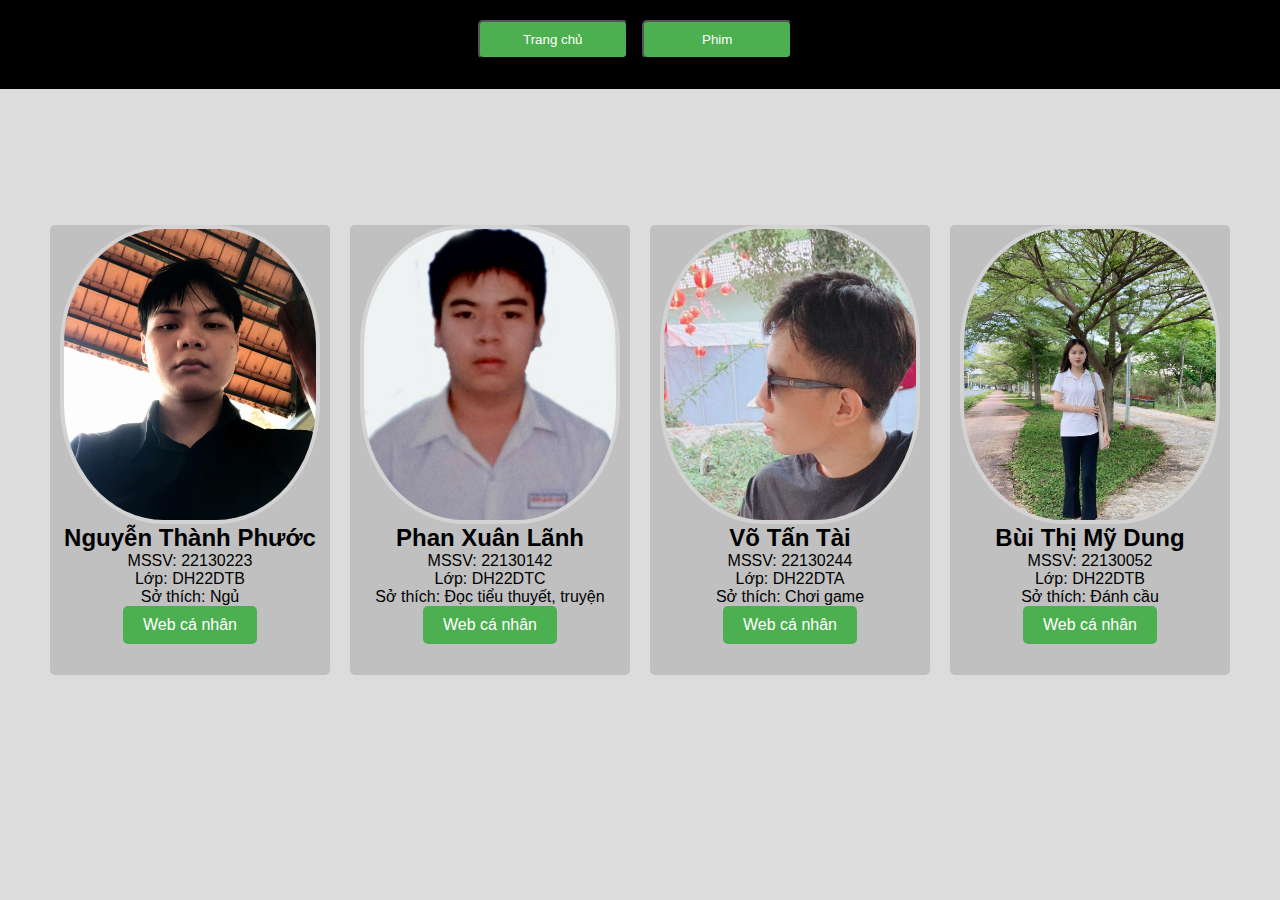
<file: about.html>
<!DOCTYPE html>
<html>
<head>
    <title>Trang Web Đơn Giản</title>
</head>
<style>
*{
    margin: 0;
    padding: 0;
    box-sizing: border-box;
}
header {
            background-color: black;
            color: #fff;
            padding: 20px;
            position: fixed; 
            top: 0; 
            width: 100%; 
     display: flex;
  justify-content: center; 
  align-items: center;
        }

body{
    background-color:  #DCDCDC;
    display: flex;
    justify-content: center;
    align-items: center;
    height: 100vh;
    font-family: Arial, sans-serif;
}
.card{
    background:#C0C0C0 ;
    width: 280px;
    height: 450px;
    text-align: center;
    border-radius: 5px;
    margin: 0 10px;
    justify-content: center;
   
}
img{
    object-fit: cover;
    width: 100%;
    height: 100%;
    object-position: center;

}
.card-img{
    width: 260px;
    height: 299px;
    border: 4px solid #D3D3D3;
    border-radius: 40%;
    overflow: hidden;
    margin: 0 auto;
    font-size: 20px;
    font-weight: 20px;
}
.name{
    margin: top 100px;
}
.github-link {
        display: inline-block;
        padding: 10px 20px;
        text-decoration: none;
        background-color: #4CAF50;
        color: #fff;
        border-radius: 5px;
        transition: background-color 0.3s;
    }

    .github-link:hover {
        background-color: #45a049;
    }
    .implementation-buttons button {
            display: inline-block;
            margin-right: 10px;
            margin-bottom: 10px;
            padding: 10px 20px;
            background-color: #4CAF50;
            color: #fff;
            text-decoration: none;
            border-radius: 5px;
            transition: background-color 0.3s;
            cursor: pointer;
            text-align: center;
        width: 150px;
        }

        .design-download a:hover,
        .implementation-buttons button:hover {
            background-color: #297fb8;
            cursor: pointer;
        }
       
</style>
<body>
    <header>
        <div class="implementation-buttons">
             <button onclick="openLink('index.html')">Trang chủ  </button>
           <button onclick="openLink('movie.html')">Phim  </button>
            
           
    
        </div>
    </header>
    
     <div class="card">
        <div class="card-img">
            <img src="image/phuoc.jpg" alt="">
        </div>
        <h2>Nguyễn Thành Phước</h2>
        <p>MSSV: 22130223</p>
        <p>Lớp: DH22DTB</p>
        <p>Sở thích: Ngủ</p>
        <a href="https://phuocthanhnguyen.github.io/Personal/" target="_blank" class="github-link">Web cá nhân</a>
     </div>
     <div class="card">
        <div class="card-img">
            <img src="image/lanh.jpg" alt="">
        </div>
        <h2>Phan Xuân Lãnh</h2>
        <p>MSSV: 22130142</p>
        <p>Lớp: DH22DTC</p>
        <p>Sở thích: Đọc tiểu thuyết, truyện</p>
        <a href="https://phanxuanlanh22130142.github.io/lab4/" target="_blank" class="github-link">Web cá nhân</a>
    </div>
     <div class="card">
        <div class="card-img">
            <img src="image/tai.jpg" alt="">
        </div>
        <h2>Võ Tấn Tài</h2>
        <p>MSSV: 22130244</p>
        <p>Lớp: DH22DTA</p>
        <p>Sở thích: Chơi game </p>
        <a href="" target="_blank" class="github-link">Web cá nhân</a>
     </div>
     <div class="card">
        <div class="card-img">
            <img src="image/dung.jpg" alt="">
        </div>
        <h2>Bùi Thị Mỹ Dung</h2>
        <p>MSSV: 22130052</p>
        <p>Lớp: DH22DTB</p>
        <p>Sở thích: Đánh cầu </p>
        <a href="file:///C:/Users/BUI%20THI%20MY%20DUNG/Downloads/public-20240204T115248Z-001%20(1)/public/giaotiepnguoimay.html" target="_blank" class="github-link">Web cá nhân</a>
     </div>
     <script>
    
        function openLink(link) {
            
            window.open(link, '_blank');
        }
        var scrollToTopBtn = document.getElementById("scrollToTopBtn");
  
    </script>
</body>
</html>
</file>
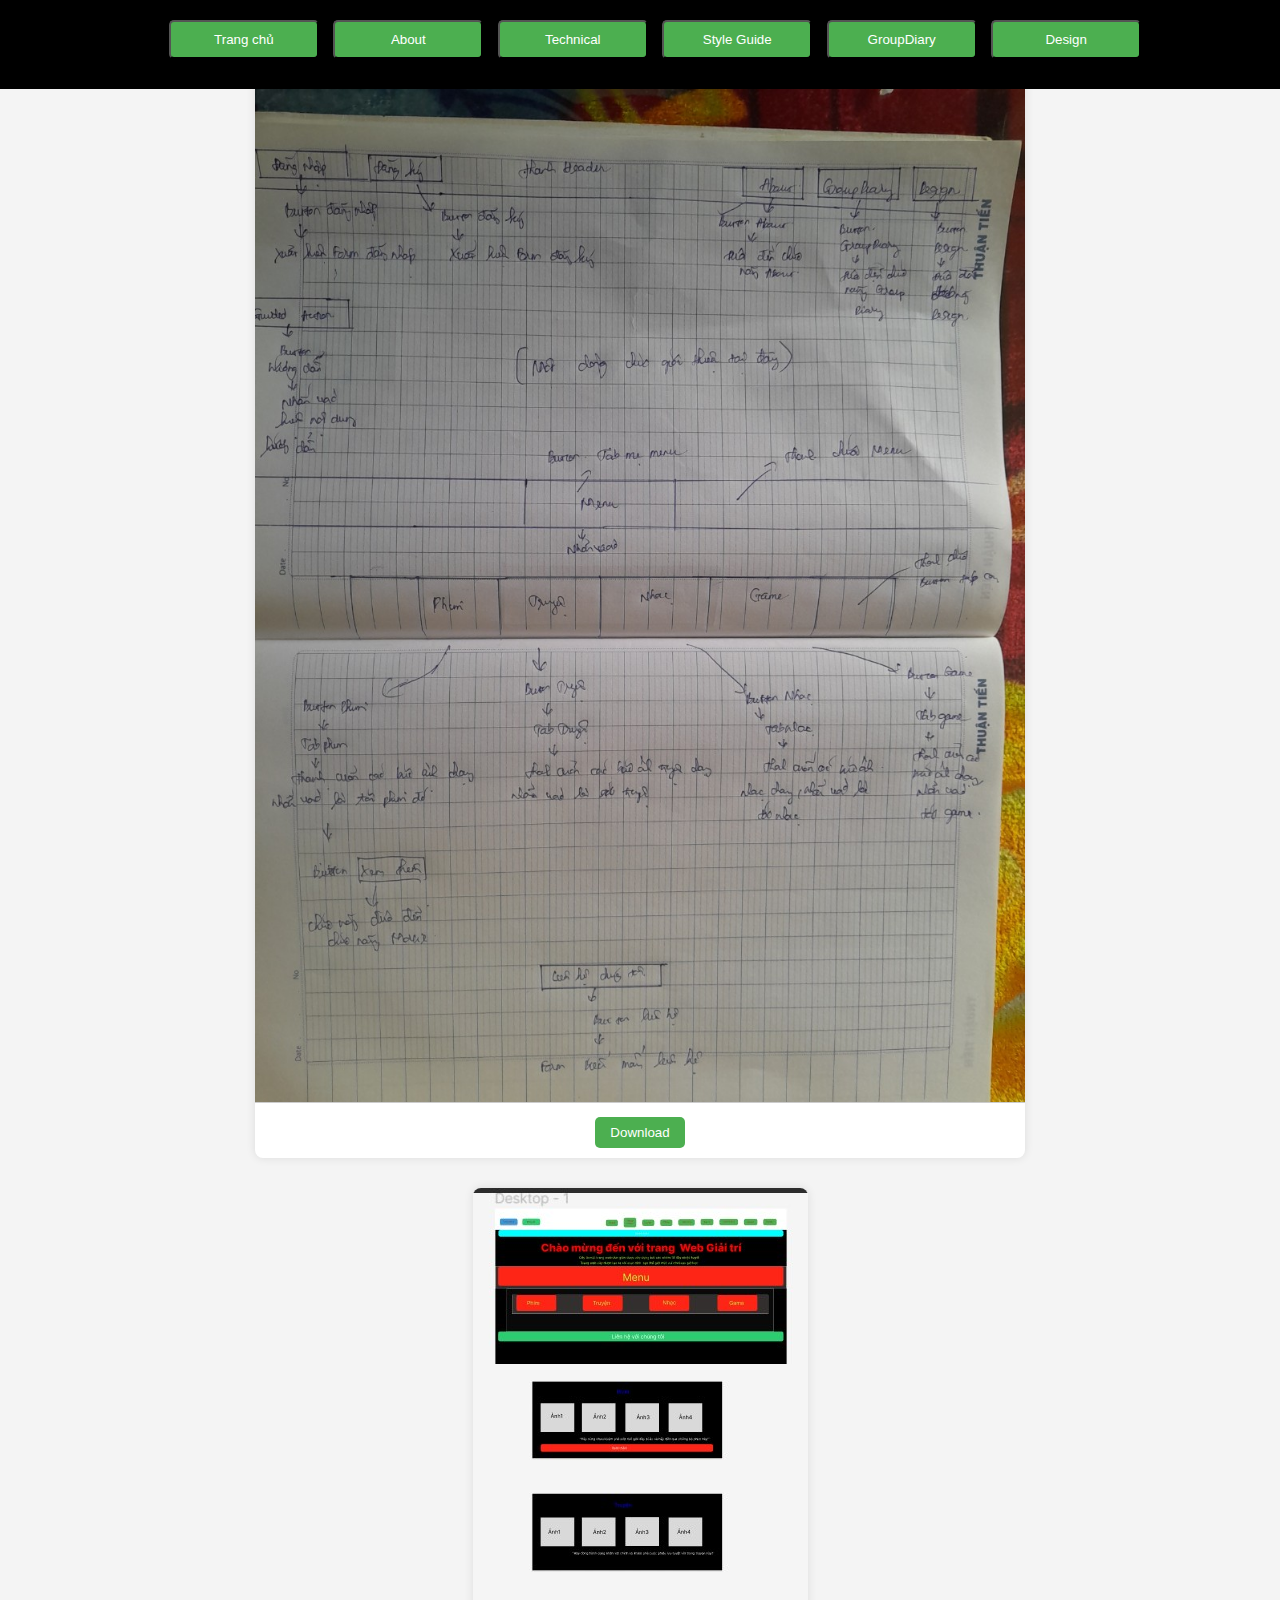
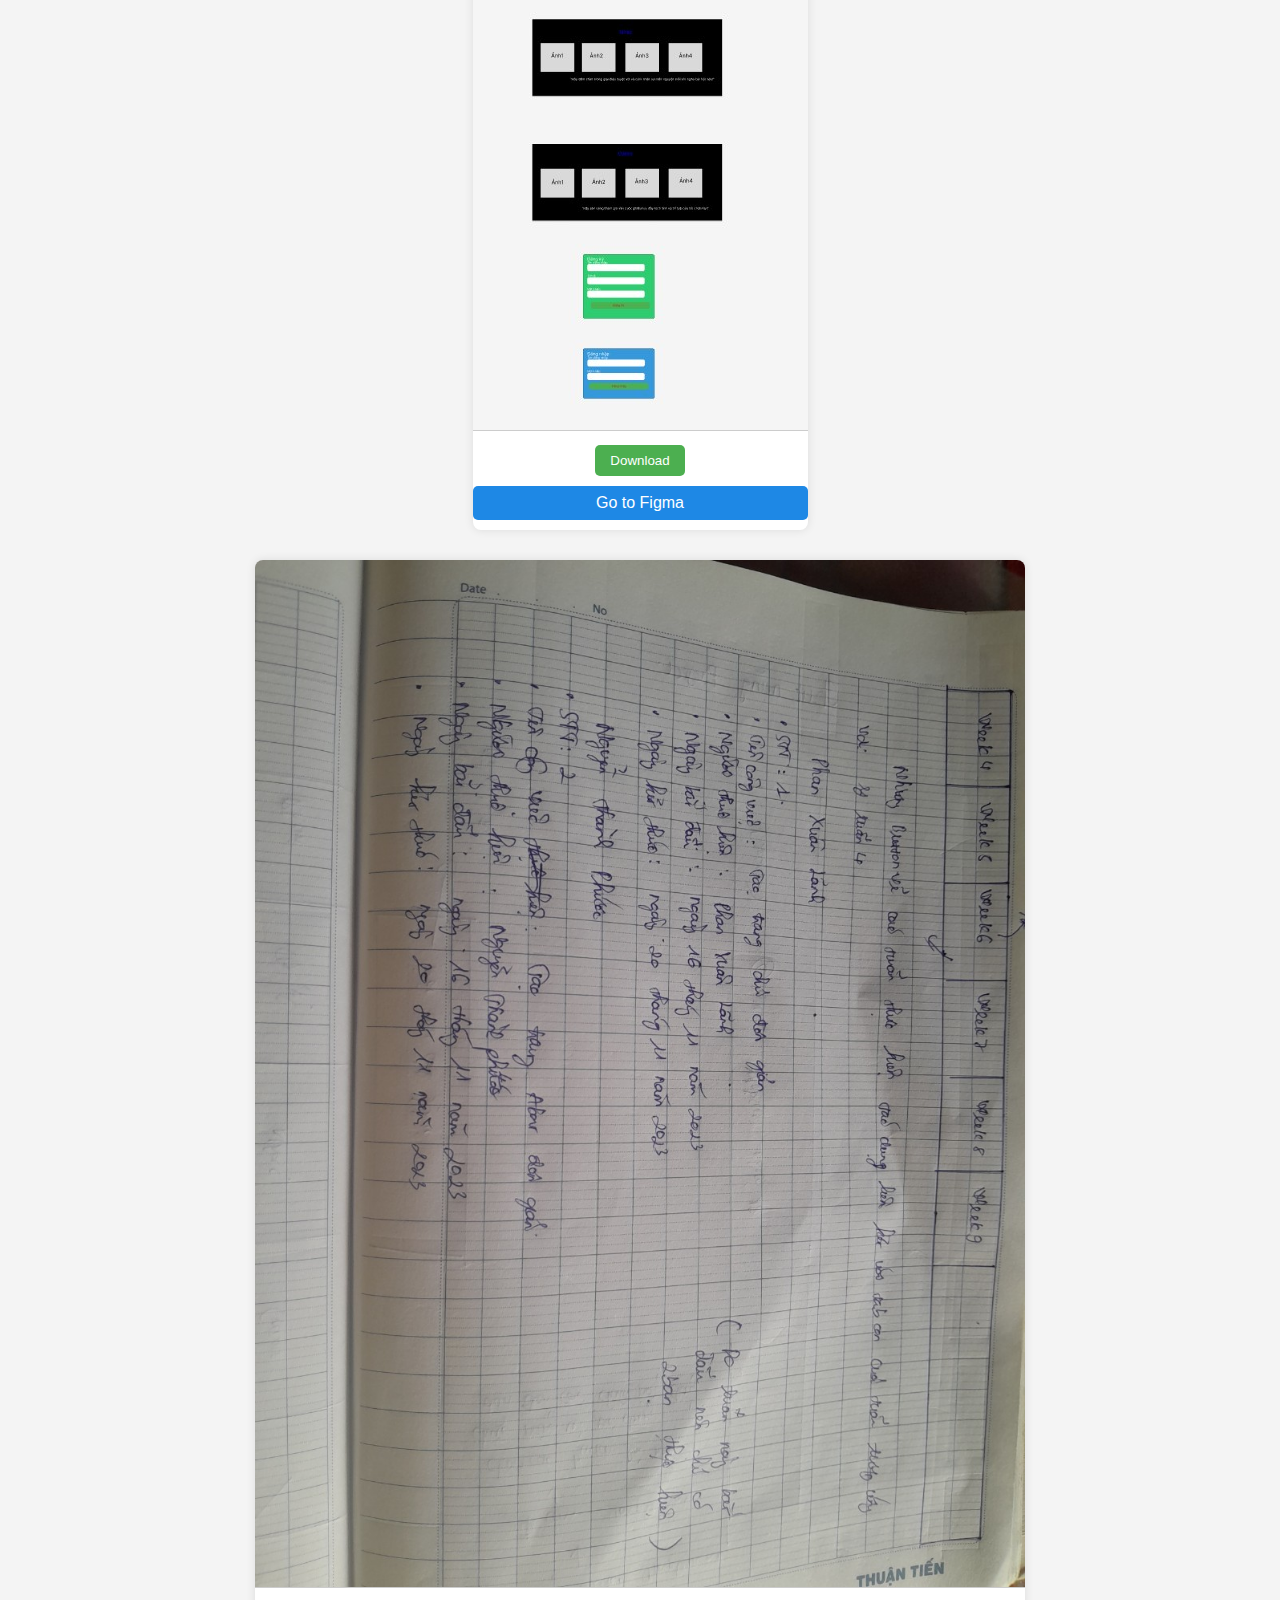
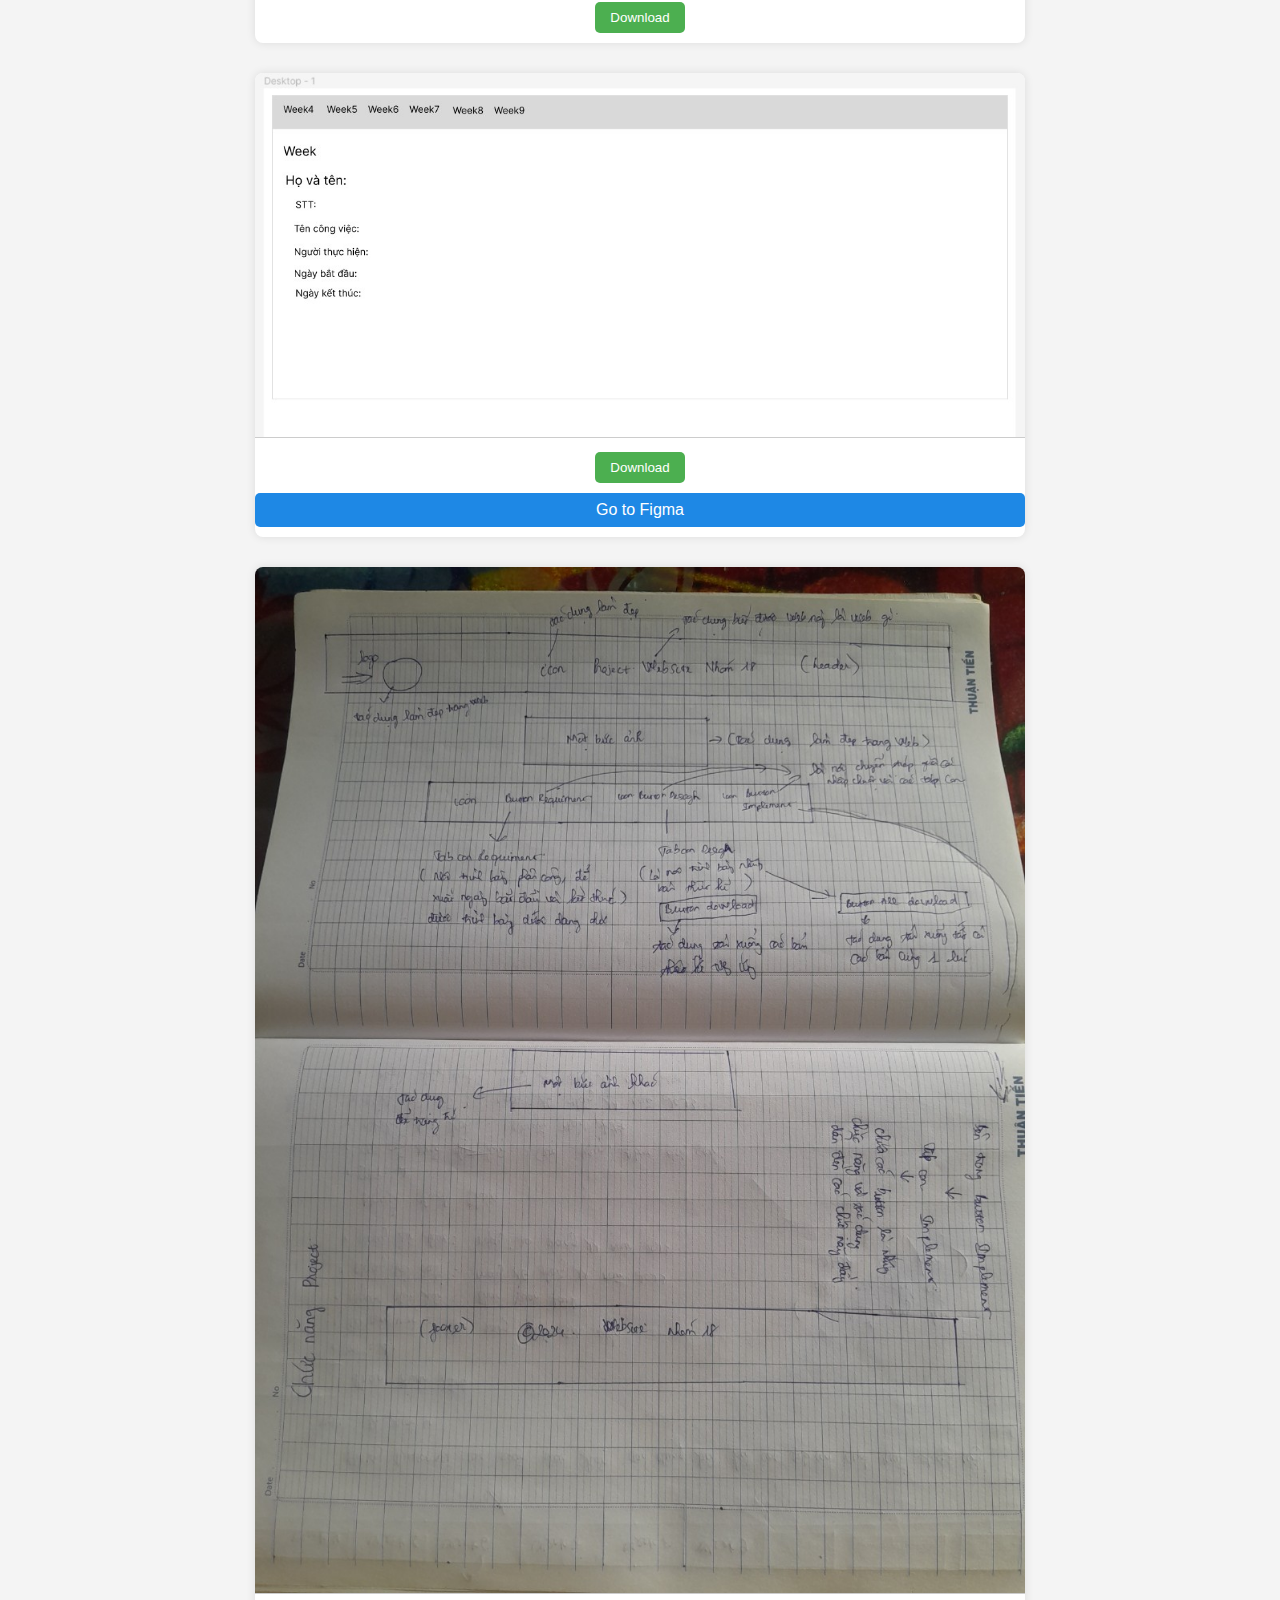
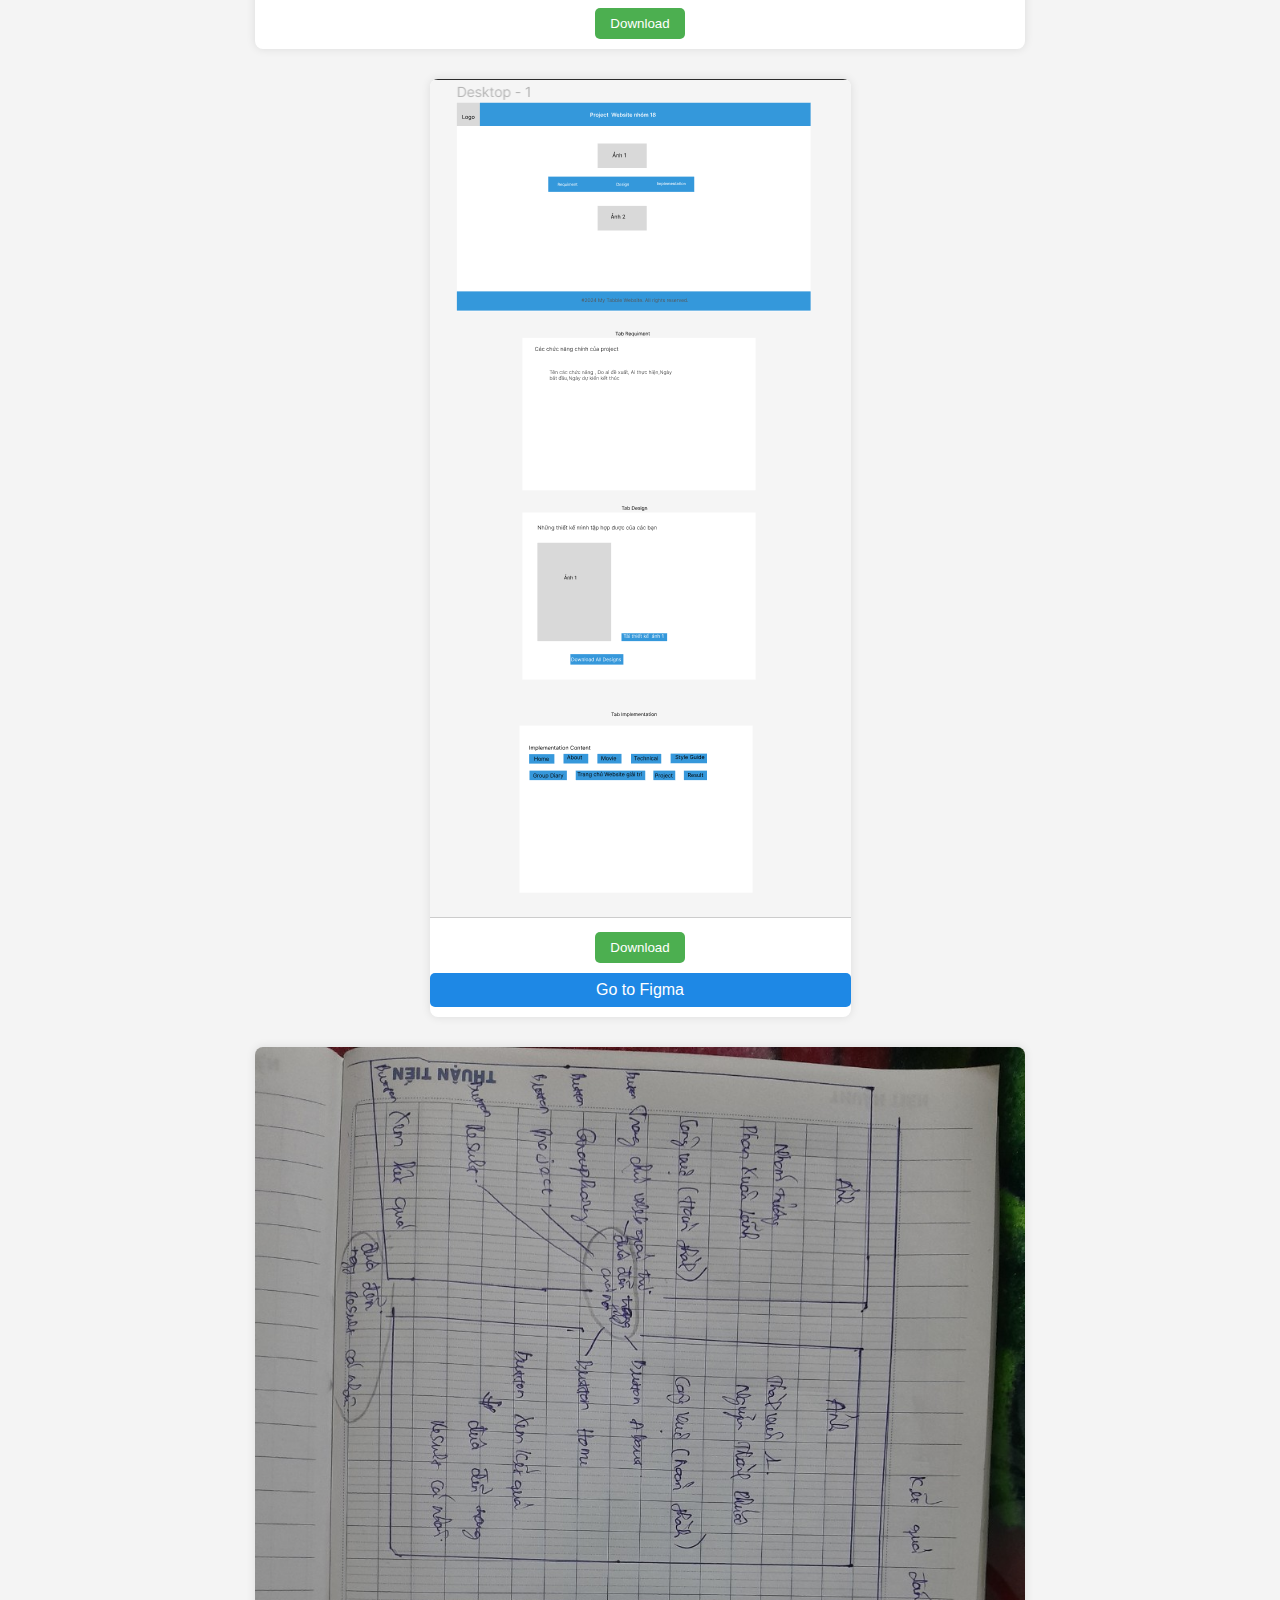
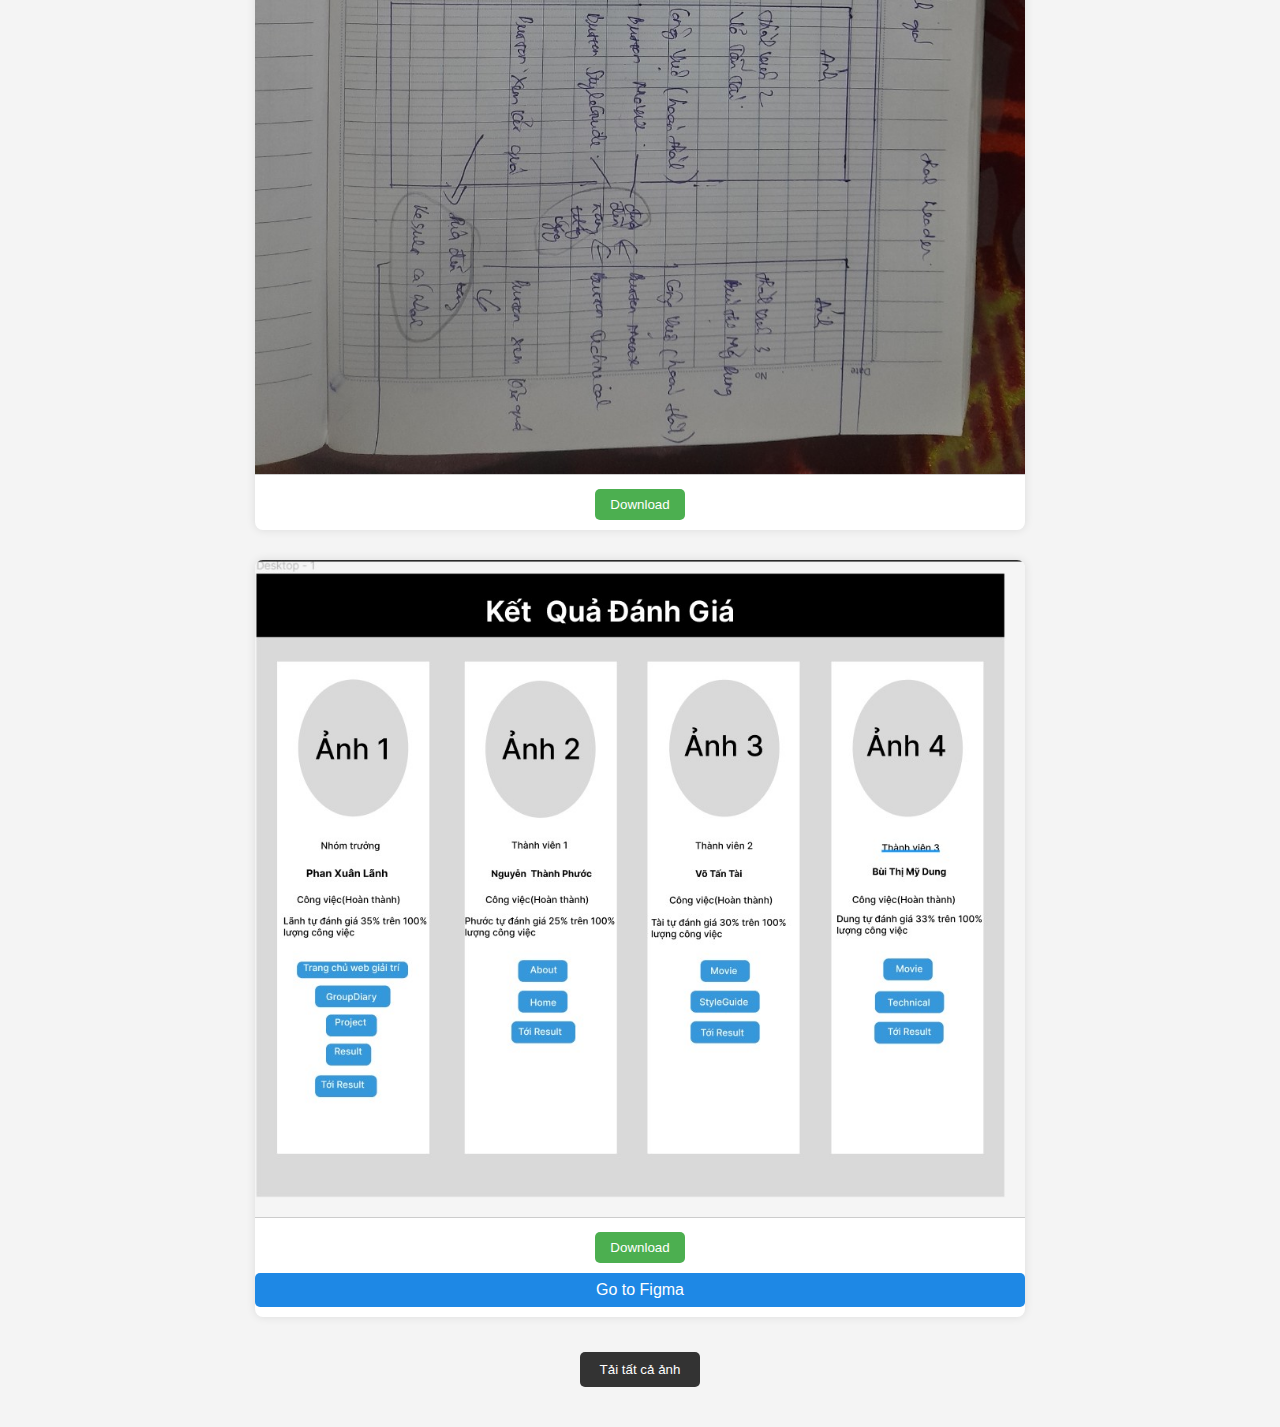
<file: design.html>
<!DOCTYPE html>
<html lang="en">
<head>
  <meta charset="UTF-8">
  <meta name="viewport" content="width=device-width, initial-scale=1.0">
  <title>Design Page</title>
  <style>
    body {
      font-family: Arial, sans-serif;
      margin: 0;
      padding: 0;
      background-color: #f4f4f4;
    }
    header {
            background-color: black;
            color: #fff;
            padding: 20px;
            position: fixed; 
            top: 0; 
            width: 100%; 
      justify-content: center; 
  align-items: center;
      display: flex;
        }
    h3 {
      color: #333;
    }

    .box {
      display: flex;
      flex-wrap: wrap;
      justify-content: space-around;
      max-width: 800px;
      margin: 20px auto;
    }

    .image-container {
      text-align: center;
      margin: 15px;
      background-color: #fff;
      box-shadow: 0 0 10px rgba(0, 0, 0, 0.1);
      border-radius: 8px;
      overflow: hidden;
    }

    .image-container img {
      max-width: 100%;
      height: auto;
      border-bottom: 1px solid #ccc;
    }

    .download-button,
    .figma-button {
      display: block;
      margin: 10px auto;
      padding: 8px 15px;
      color: #fff;
      text-align: center;
      text-decoration: none;
      border: none;
      border-radius: 5px;
      cursor: pointer;
      transition: background-color 0.3s ease;
    }

    .download-button {
      background-color: #4CAF50;
    }

    .figma-button {
      background-color: #1E88E5;
    }

    .download-all-button {
      display: block;
      margin: 20px auto;
      padding: 10px 20px;
      color: #fff;
      background-color: #333;
      border: none;
      border-radius: 5px;
      cursor: pointer;
      transition: background-color 0.3s ease;
    }

    .download-all-button:hover {
      background-color: #555;
    }
    .implementation-buttons button {
            display: inline-block;
            margin-right: 10px;
            margin-bottom: 10px;
            padding: 10px 20px;
            background-color: #4CAF50;
            color: #fff;
            text-decoration: none;
            border-radius: 5px;
            transition: background-color 0.3s;
            cursor: pointer;
            text-align: center;
      width: 150px;
        }

        .design-download a:hover,
        .implementation-buttons button:hover {
            background-color: #297fb8;
            cursor: pointer;
        }
  </style>
</head>
<body>
  <header>
    <div class="implementation-buttons">
        <button onclick="openLink('index.html')">Trang chủ</button>
        <button onclick="openLink('about.html')">About</button>
        
        <button onclick="openLink('technical.html')">Technical</button>
        <button onclick="openLink('StyleGuide.html')">Style Guide</button>
        <button onclick="openLink('groupDiary.html')">GroupDiary</button>
      <button onclick="openLink('design.html')">Design</button>
      
       
       

    </div>
</header>
  <div id="design" class="tabcontent">
    <h3>Design</h3>
    
        <div class="box">
          
          <div class="image-container">
            <img src="image/22130142_Phan_Xuan_Lanh_trangchu_Webgiaitri.jpg" alt="anh1">
            <button class="download-button" onclick="downloadImage('image/22130142_Phan_Xuan_Lanh_trangchu_Webgiaitri.jpg')">Download</button>
            
          </div>


          <div class="image-container">
            <img src="image/tc_fm.jpg" alt="anh1">
            <button class="download-button" onclick="downloadImage('image/tc_fm.jpg')">Download</button>
            <a href="https://www.figma.com/file/E6ORFw3WntTxf0boXuEfkb/Trang-ch%E1%BB%A7-Web-Gi%E1%BA%A3i-tr%C3%AD?type=design&mode=design&t=E3fgMSMigfBBVA3U-1" class="figma-button">Go to Figma</a>
          </div>
          
         



          <div class="image-container">
            <img src="image/22130142_Phan_Xuan_Lanh_GroupDiary.jpg" alt="anh1">
            <button class="download-button" onclick="downloadImage('image/22130142_Phan_Xuan_Lanh_GroupDiary.jpg')">Download</button>
            
          </div>

         

          <div class="image-container">
            <img src="image/gd_fm.jpg" alt="anh1">
            <button class="download-button" onclick="downloadImage('image/gd_fm.jpg')">Download</button>
            <a href="https://www.figma.com/file/Y4MCbTDok372HYIK3qrGuy/Group-Diary?type=design&mode=design&t=E3fgMSMigfBBVA3U-1" class="figma-button">Go to Figma</a>
          </div>
          
        

          <div class="image-container">
            <img src="image/22130142_Phan_Xuan_Lanh_Project.jpg" alt="anh1">
            <button class="download-button" onclick="downloadImage('image/22130142_Phan_Xuan_Lanh_Project.jpg')">Download</button>
            
          </div>


        
          <div class="image-container">
            <img src="image/project_fm.png" alt="anh1">
            <button class="download-button" onclick="downloadImage('image/project_fm.png')">Download</button>
            <a href="https://www.figma.com/file/NxOsnh9mLy5DBRdA8siyvj/Project?type=design&mode=design&t=E3fgMSMigfBBVA3U-1" class="figma-button">Go to Figma</a>
          </div>


          <div class="image-container">
            <img src="image/22130142_Phan_Xuan_Lanh_Result.jpg" alt="anh1">
            <button class="download-button" onclick="downloadImage('image/22130142_Phan_Xuan_Lanh_Result.jpg')">Download</button>
            
          </div>
          
          <div class="image-container">
            <img src="image/result_fm.jpg" alt="anh1">
            <button class="download-button" onclick="downloadImage('image/result_fm.jpg')">Download</button>
            <a href="https://www.figma.com/file/lTOCRSm9deTBtR65qRWmB8/Result?type=design&mode=design&t=E3fgMSMigfBBVA3U-1" class="figma-button">Go to Figma</a>
            
          
    </div>
    <button class="download-all-button" onclick="downloadAllImages()">Tải tất cả ảnh</button>
  </div>

  <script>
   
    function downloadImage(imageSrc) {
      var link = document.createElement('a');
      link.href = imageSrc;
      link.download = 'downloaded_image.jpg';
      document.body.appendChild(link);
      link.click();
      document.body.removeChild(link);
    }

    
    function downloadAllImages() {
      var imageContainers = document.querySelectorAll('.image-container img');
      imageContainers.forEach(function(image) {
        var imageSrc = image.src;
        downloadImage(imageSrc);
      });
    }
    
    function openLink(link) {
            
            window.open(link, '_blank');
        }
        var scrollToTopBtn = document.getElementById("scrollToTopBtn");

  </script>
</body>
</html>
</file>
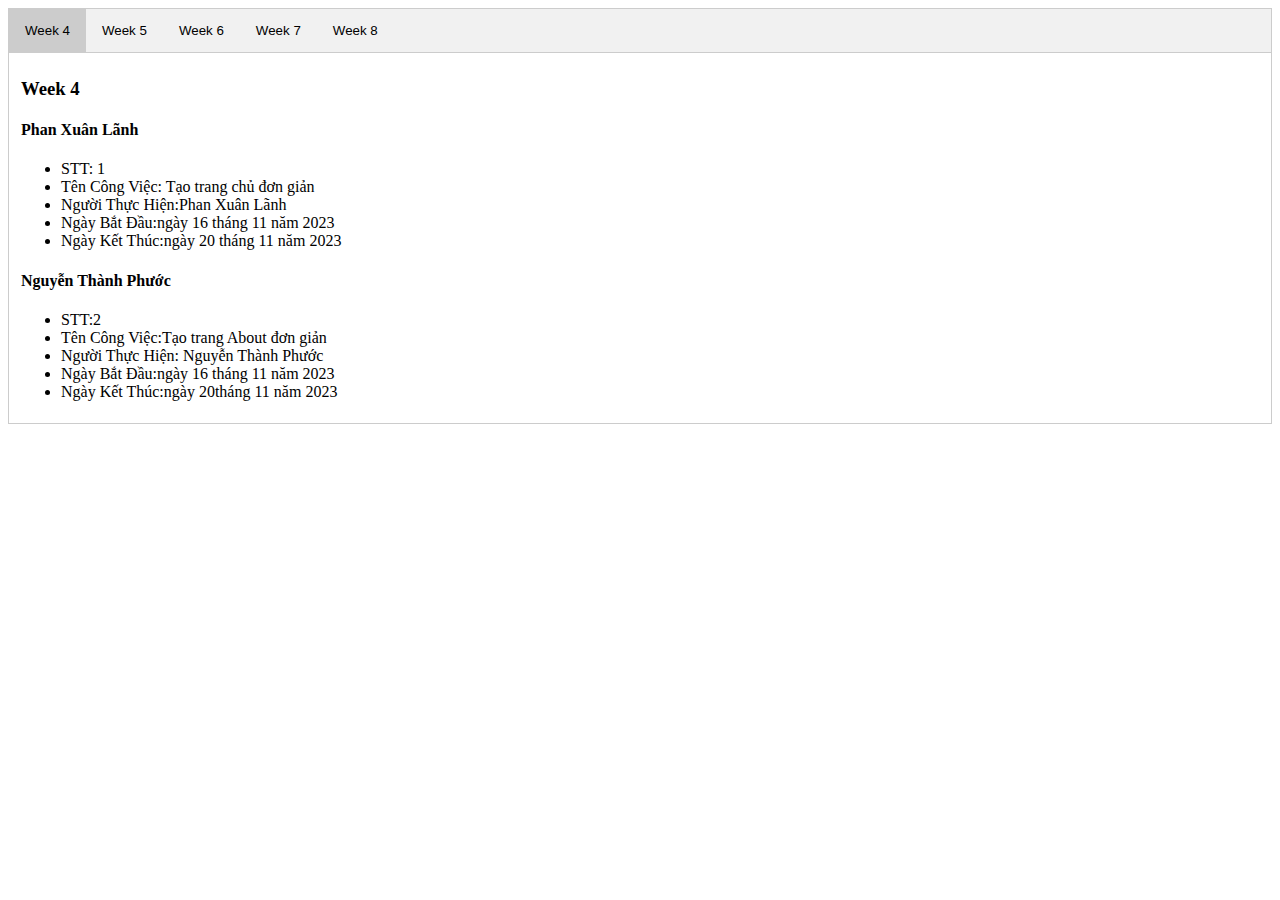
<file: group_diary.html>
<!DOCTYPE html>
<html lang="en">
<head>
  <meta charset="UTF-8">
  <meta name="viewport" content="width=device-width, initial-scale=1.0">
  <style>
   
    .tab {
      overflow: hidden;
      border: 1px solid #ccc;
      background-color: #f1f1f1;
    }
    
    .tab button {
      background-color: inherit;
      float: left;
      border: none;
      outline: none;
      cursor: pointer;
      padding: 14px 16px;
      transition: 0.3s;
    }
    
    .tab button:hover {
      background-color: #ddd;
    }
    
    .tab button.active {
      background-color: #ccc;
    }
    
    
    .tabcontent {
      display: none;
      padding: 6px 12px;
      border: 1px solid #ccc;
      border-top: none;
    }
  </style>
</head>
<body>

<div class="tab">
  <button class="tablinks" onclick="openTab(event, 'Week4')" id="defaultOpen">Week 4</button>
  <button class="tablinks" onclick="openTab(event, 'Week5')" id="defaultOpen">Week 5</button>
  <button class="tablinks" onclick="openTab(event, 'Week6')" id="defaultOpen">Week 6</button>
  <button class="tablinks" onclick="openTab(event, 'Week7')" id="defaultOpen">Week 7</button>
  <button class="tablinks" onclick="openTab(event, 'Week8')" id="defaultOpen">Week 8</button>
</div>

<div id="Week4" class="tabcontent">
  <h3>Week 4 </h3>
  <div class="box">
    <h4>Phan Xuân Lãnh</h4>
    <ul>
      <li>STT: 1</li>
      <li>Tên Công Việc: Tạo trang chủ đơn giản</li>
      <li>Người Thực Hiện:Phan Xuân Lãnh</li>
      <li>Ngày Bắt Đầu:ngày 16 tháng 11 năm 2023 </li>
      <li>Ngày Kết Thúc:ngày 20 tháng 11 năm 2023</li>
    </ul>
  </div>
  <div class="box">
    <h4>Nguyễn Thành Phước</h4>
    <ul>
      <li>STT:2</li>
      <li>Tên Công Việc:Tạo  trang About đơn giản</li>
      <li>Người Thực Hiện: Nguyễn Thành Phước</li>
      <li>Ngày Bắt Đầu:ngày 16 tháng 11 năm 2023</li>
     <li>Ngày Kết Thúc:ngày 20tháng 11 năm 2023</li></li>
    </ul>
  </div>
</div>

<div id="Week5" class="tabcontent">
  <h3>Week 5 </h3>
  <div class="box">
    <h4>Phan Xuân Lãnh</h4>
    <ul>
      <li>STT: 1</li>
      <li>Tên Công Việc: Tiếp tục hoàn thành trang chủ và tạo trang chức năng group_diary(phân công cho tuần 5)</li>
      <li>Người Thực Hiện:Phan Xuân Lãnh</li>
      <li>Ngày Bắt Đầu:ngày 26 tháng 11 năm 2023 </li>
      <li>Ngày Kết Thúc:ngày 30 tháng 11 năm 2023</li>
    </ul>
  </div>
  <div class="box">
    <h4>Nguyễn Thành Phước</h4>
    <ul>
      <li>STT:2</li>
      <li>Tên Công Việc:Tiếp tục hoàn thành trang About</li>
      <li>Người Thực Hiện: Nguyễn Thành Phước</li>
      <li>Ngày Bắt Đầu:ngày 25 tháng 11 năm 2023</li>
     <li>Ngày Kết Thúc:ngày 30 tháng 11 năm 2023</li></li>
    </ul>
  </div>
  <div class="box">
    <h4>Võ Tấn Tài</h4>
    <ul>
      <li>STT:3</li>
      <li>Tên Công Việc:Triển khai html và java Script cơ bản của trang phim</li>
      <li>Người Thực Hiện: Võ Tấn Tài</li>
      <li>Ngày Bắt Đầu:ngày 25 tháng 11 năm 2023</li>
     <li>Ngày Kết Thúc:ngày 30 tháng 11 năm 2023</li></li>
    </ul>
  </div>
  <div class="box">
    <h4>Bùi Thị Mỹ Dung</h4>
    <ul>
      <li>STT:4</li>
<li>Tên Công Việc:Triển khai css cơ bản của trang phim</li>
      <li>Người Thực Hiện: Bùi Thị Mỹ Dung</li>
      <li>Ngày Bắt Đầu:ngày 25 tháng 11 năm 2023</li>
     <li>Ngày Kết Thúc:ngày 30 tháng 11 năm 2023</li></li>
    </ul>
  </div>
</div>
<div id="Week6" class="tabcontent">
  <h3>Week 6 </h3>
  <div class="box">
    <h4>Phan Xuân Lãnh</h4>
    <ul>
      <li>STT: 1</li>
      <li>Tên Công Việc: Tiếp tục hoàn thành trang chủ và group_diary(phân công cho tuần 6)</li>
      <li>Người Thực Hiện:Phan Xuân Lãnh</li>
      <li>Ngày Bắt Đầu:ngày 17 tháng 12 năm 2023 </li>
      <li>Ngày Kết Thúc:ngày 25 tháng 12 năm 2023</li>
    </ul>
  </div>
  <div class="box">
    <h4>Nguyễn Thành Phước</h4>
    <ul>
      <li>STT:2</li>
      <li>Tên Công Việc:Tiếp tục hoàn thành trang About</li>
      <li>Người Thực Hiện: Nguyễn Thành Phước</li>
      <li>Ngày Bắt Đầu:ngày 17 tháng 12 năm 2023</li>
     <li>Ngày Kết Thúc:ngày 24 tháng 12 năm 2023</li></li>
    </ul>
  </div>
  <div class="box">
    <h4>Võ Tấn Tài</h4>
    <ul>
      <li>STT:3</li>
      <li>Tên Công Việc:Triển khai html và java Script cơ bản của trang phim</li>
      <li>Người Thực Hiện: Võ Tấn Tài</li>
      <li>Ngày Bắt Đầu:ngày 17 tháng 12 năm 2023</li>
     <li>Ngày Kết Thúc:ngày 23 tháng 12 năm 2023</li></li>
    </ul>
  </div>
  <div class="box">
    <h4>Bùi Thị Mỹ Dung</h4>
    <ul>
      <li>STT:4</li>
<li>Tên Công Việc:Triển khai css cơ bản của trang phim</li>
      <li>Người Thực Hiện: Bùi Thị Mỹ Dung</li>
      <li>Ngày Bắt Đầu:ngày 17 tháng 12 năm 2023</li>
     <li>Ngày Kết Thúc:ngày 14 tháng 12 năm 2023</li></li>
    </ul>
  </div>
</div>

<div id="Week8" class="tabcontent">
  <h3>Week 8 </h3>
  <div class="box">
    <h4>Phan Xuân Lãnh</h4>
    <ul>
      <li>STT: 1</li>
      <li>Tên Công Việc: Tiếp tục hoàn thành trang chủ( thêm các tính năng Navigations,Animations,Default settings, Guided Actions) và group_diary(phân công cho tuần 7)</li>
      <li>Người Thực Hiện:Phan Xuân Lãnh</li>
      <li>Ngày Bắt Đầu:ngày 4 tháng 1 năm 2024 </li>
      <li>Ngày Kết Thúc:ngày 8 tháng 1 năm 2024</li>
    </ul>
  </div>
  <div class="box">
    <h4>Nguyễn Thành Phước</h4>
    <ul>
      <li>STT:2</li>
      <li>Tên Công Việc:Tiếp tục hoàn thành trang About</li>
      <li>Người Thực Hiện: Nguyễn Thành Phước</li>
      <li>Ngày Bắt Đầu:ngày 4 tháng 1 năm 2024</li>
     <li>Ngày Kết Thúc:ngày 8 tháng 1 năm 2024</li></li>
    </ul>
  </div>
  <div class="box">
    <h4>Võ Tấn Tài</h4>
    <ul>
      <li>STT:3</li>
      <li>Tên Công Việc:Triển khai html và java Script cơ bản của trang phim</li>
      <li>Người Thực Hiện: Võ Tấn Tài</li>
      <li>Ngày Bắt Đầu:ngày 4 tháng 1 năm 2024</li>
     <li>Ngày Kết Thúc:ngày 8 tháng 1 năm 2024</li></li>
    </ul>
  </div>
  <div class="box">
    <h4>Bùi Thị Mỹ Dung</h4>
    <ul>
      <li>STT:4</li>
<li>Tên Công Việc:Triển khai css cơ bản của trang phim</li>
      <li>Người Thực Hiện: Bùi Thị Mỹ Dung</li>
      <li>Ngày Bắt Đầu:ngày 4 tháng 1 năm 2024</li>
     <li>Ngày Kết Thúc:ngày 8 tháng 1 năm 2024</li></li>
    </ul>
  </div>
</div>

<script>
  function openTab(evt, tabName) {
    
    let tabContents = document.getElementsByClassName("tabcontent");
    for (let tab of tabContents) {
      tab.style.display = "none";
    }
   
    let tabLinks = document.getElementsByClassName("tablinks");
    for (let tablink of tabLinks) {
      tablink.classList.remove("active");
    }
   
    document.getElementById(tabName).style.display = "block";
    evt.currentTarget.classList.add("active");
  }
  document.getElementById("defaultOpen").click();  
</script>

</body>
</html>
</file>
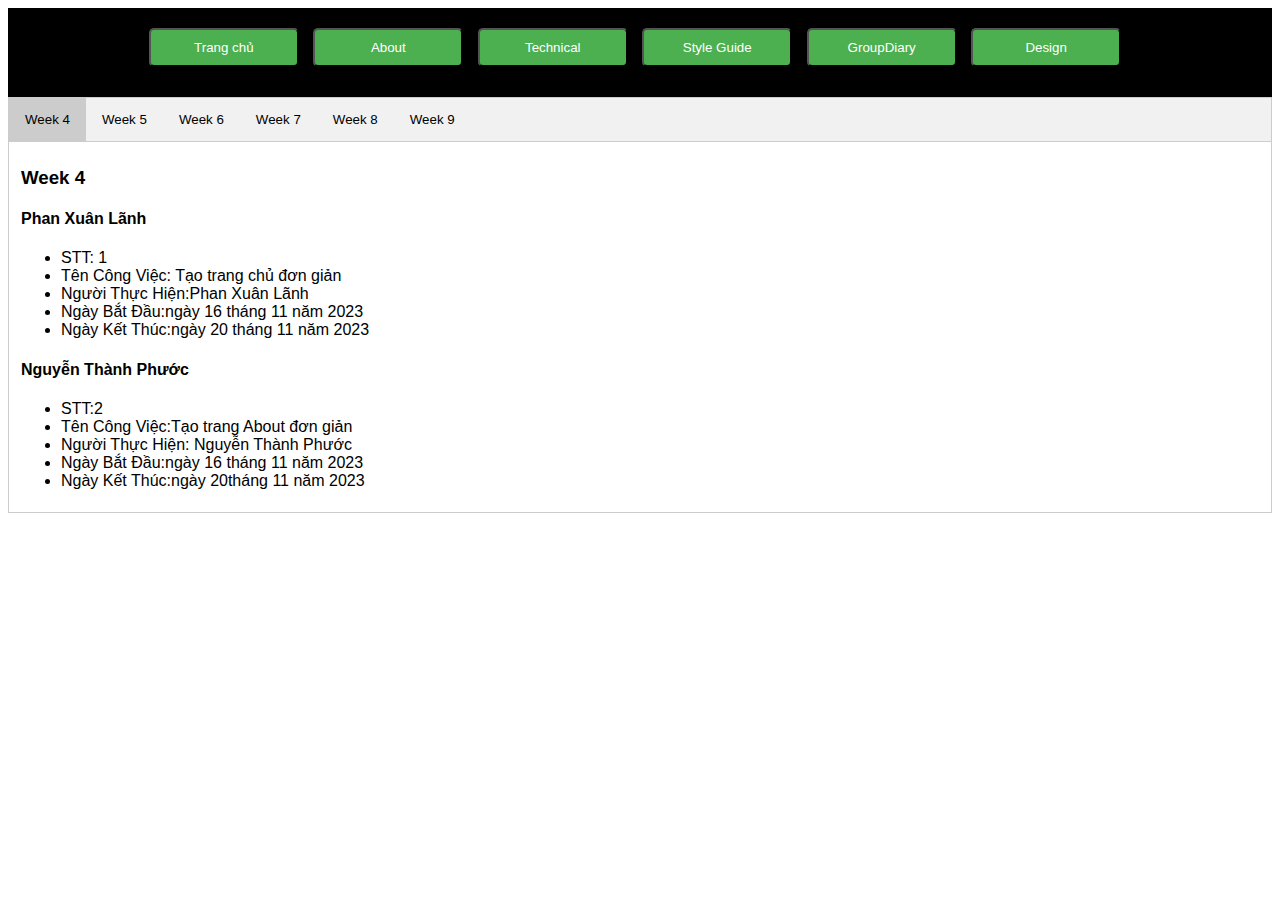
<file: groupDiary.html>
<!DOCTYPE html>
<html lang="en">
<head>
  <meta charset="UTF-8">
  <meta name="viewport" content="width=device-width, initial-scale=1.0">
  <style>
    body {
            font-family: Arial, sans-serif;
           
        }
    .tab {
      overflow: hidden;
      border: 1px solid #ccc;
      background-color: #f1f1f1;
    }
    
    .tab button {
      background-color: inherit;
      float: left;
      border: none;
      outline: none;
      cursor: pointer;
      padding: 14px 16px;
      transition: 0.3s;
    }
    
    .tab button:hover {
      background-color: #ddd;
    }
    
    .tab button.active {
      background-color: #ccc;
    }
    
    
    .tabcontent {
      display: none;
      padding: 6px 12px;
      border: 1px solid #ccc;
      border-top: none;
    }
    .implementation-buttons button {
            display: inline-block;
            margin-right: 10px;
            margin-bottom: 10px;
            padding: 10px 20px;
            background-color: #4CAF50;
            color: #fff;
            text-decoration: none;
            border-radius: 5px;
            transition: background-color 0.3s;
            cursor: pointer;
            text-align: center;
      width: 150px;
        }

        .design-download a:hover,
        .implementation-buttons button:hover {
            background-color: #297fb8;
            cursor: pointer;
        }
        header {
            background-color: black;
            color: #fff;
            padding: 20px;
          justify-content: center; /* Căn giữa theo chiều ngang */
  align-items: center;
          display: flex;
        }
  </style>
</head>
<body>
  <header>
    <div class="implementation-buttons">
        <button onclick="openLink('index.html')">Trang chủ  </button>
        <button onclick="openLink('about.html')">About</button>
        
        <button onclick="openLink('technical.html')">Technical</button>
        <button onclick="openLink('StyleGuide.html')">Style Guide</button>
        <button onclick="openLink('groupDiary.html')">GroupDiary</button>
      <button onclick="openLink('design.html')">Design</button>
        
      

    </div>
</header>
<div class="tab">
  <button class="tablinks" onclick="openTab(event, 'Week4')" id="defaultOpen">Week 4</button>
  <button class="tablinks" onclick="openTab(event, 'Week5')" id="defaultOpen">Week 5</button>
  <button class="tablinks" onclick="openTab(event, 'Week6')" id="defaultOpen">Week 6</button>
  <button class="tablinks" onclick="openTab(event, 'Week7')" id="defaultOpen">Week 7</button>
  <button class="tablinks" onclick="openTab(event, 'Week8')" id="defaultOpen">Week 8</button>
  <button class="tablinks" onclick="openTab(event, 'Week9')" id="defaultOpen">Week 9</button>
  
  
</div>

<div id="Week4" class="tabcontent">
  <h3>Week 4 </h3>
  <div class="box">
    <h4>Phan Xuân Lãnh</h4>
    <ul>
      <li>STT: 1</li>
      <li>Tên Công Việc: Tạo trang chủ đơn giản</li>
      <li>Người Thực Hiện:Phan Xuân Lãnh</li>
      <li>Ngày Bắt Đầu:ngày 16 tháng 11 năm 2023 </li>
      <li>Ngày Kết Thúc:ngày 20 tháng 11 năm 2023</li>
    </ul>
  </div>
  <div class="box">
    <h4>Nguyễn Thành Phước</h4>
    <ul>
      <li>STT:2</li>
      <li>Tên Công Việc:Tạo  trang About đơn giản</li>
      <li>Người Thực Hiện: Nguyễn Thành Phước</li>
      <li>Ngày Bắt Đầu:ngày 16 tháng 11 năm 2023</li>
     <li>Ngày Kết Thúc:ngày 20tháng 11 năm 2023</li></li>
    </ul>
  </div>
</div>

<div id="Week5" class="tabcontent">
  <h3>Week 5 </h3>
  <div class="box">
    <h4>Phan Xuân Lãnh</h4>
    <ul>
      <li>STT: 1</li>
      <li>Tên Công Việc: Tiếp tục hoàn thành trang chủ và tạo trang chức năng group_diary(phân công cho tuần 5)</li>
      <li>Người Thực Hiện:Phan Xuân Lãnh</li>
      <li>Ngày Bắt Đầu:ngày 26 tháng 11 năm 2023 </li>
      <li>Ngày Kết Thúc:ngày 30 tháng 11 năm 2023</li>
    </ul>
  </div>
  <div class="box">
    <h4>Nguyễn Thành Phước</h4>
    <ul>
      <li>STT:2</li>
      <li>Tên Công Việc:Tiếp tục hoàn thành trang About</li>
      <li>Người Thực Hiện: Nguyễn Thành Phước</li>
      <li>Ngày Bắt Đầu:ngày 25 tháng 11 năm 2023</li>
     <li>Ngày Kết Thúc:ngày 30 tháng 11 năm 2023</li></li>
    </ul>
  </div>
  <div class="box">
    <h4>Võ Tấn Tài</h4>
    <ul>
      <li>STT:3</li>
      <li>Tên Công Việc:Triển khai html và java Script cơ bản của trang phim</li>
      <li>Người Thực Hiện: Võ Tấn Tài</li>
      <li>Ngày Bắt Đầu:ngày 25 tháng 11 năm 2023</li>
     <li>Ngày Kết Thúc:ngày 30 tháng 11 năm 2023</li></li>
    </ul>
  </div>
  <div class="box">
    <h4>Bùi Thị Mỹ Dung</h4>
    <ul>
      <li>STT:4</li>
<li>Tên Công Việc:Triển khai css cơ bản của trang phim</li>
      <li>Người Thực Hiện: Bùi Thị Mỹ Dung</li>
      <li>Ngày Bắt Đầu:ngày 25 tháng 11 năm 2023</li>
     <li>Ngày Kết Thúc:ngày 30 tháng 11 năm 2023</li></li>
    </ul>
  </div>
</div>
<div id="Week6" class="tabcontent">
  <h3>Week 6 </h3>
  <div class="box">
    <h4>Phan Xuân Lãnh</h4>
    <ul>
      <li>STT: 1</li>
      <li>Tên Công Việc: Tiếp tục hoàn thành trang chủ và group_diary(phân công cho tuần 6)</li>
      <li>Người Thực Hiện:Phan Xuân Lãnh</li>
      <li>Ngày Bắt Đầu:ngày 17 tháng 12 năm 2023 </li>
      <li>Ngày Kết Thúc:ngày 25 tháng 12 năm 2023</li>
    </ul>
  </div>
  <div class="box">
    <h4>Nguyễn Thành Phước</h4>
    <ul>
      <li>STT:2</li>
      <li>Tên Công Việc:Tiếp tục hoàn thành trang About</li>
      <li>Người Thực Hiện: Nguyễn Thành Phước</li>
      <li>Ngày Bắt Đầu:ngày 17 tháng 12 năm 2023</li>
     <li>Ngày Kết Thúc:ngày 24 tháng 12 năm 2023</li></li>
    </ul>
  </div>
  <div class="box">
    <h4>Võ Tấn Tài</h4>
    <ul>
      <li>STT:3</li>
      <li>Tên Công Việc:Triển khai html và java Script cơ bản của trang phim</li>
      <li>Người Thực Hiện: Võ Tấn Tài</li>
      <li>Ngày Bắt Đầu:ngày 17 tháng 12 năm 2023</li>
     <li>Ngày Kết Thúc:ngày 23 tháng 12 năm 2023</li></li>
    </ul>
  </div>
  <div class="box">
    <h4>Bùi Thị Mỹ Dung</h4>
    <ul>
      <li>STT:4</li>
<li>Tên Công Việc:Triển khai css cơ bản của trang phim</li>
      <li>Người Thực Hiện: Bùi Thị Mỹ Dung</li>
      <li>Ngày Bắt Đầu:ngày 17 tháng 12 năm 2023</li>
     <li>Ngày Kết Thúc:ngày 14 tháng 12 năm 2023</li></li>
    </ul>
  </div>
</div>
<div id="Week8" class="tabcontent">
  <h3>Week 8 </h3>
  <div class="box">
    <h4>Phan Xuân Lãnh</h4>
    <ul>
      <li>STT: 1</li>
      <li>Tên Công Việc: Tiếp tục hoàn thành trang chủ( thêm các tính năng Navigations,Animations,Default settings, Guided Actions) và group_diary(phân công cho tuần 8)</li>
      <li>Người Thực Hiện:Phan Xuân Lãnh</li>
      <li>Ngày Bắt Đầu:ngày 4 tháng 1 năm 2024 </li>
      <li>Ngày Kết Thúc:ngày 8 tháng 1 năm 2024</li>
    </ul>
  </div>
  <div class="box">
    <h4>Nguyễn Thành Phước</h4>
    <ul>
      <li>STT:2</li>
      <li>Tên Công Việc:Tiếp tục hoàn thành trang About</li>
      <li>Người Thực Hiện: Nguyễn Thành Phước</li>
      <li>Ngày Bắt Đầu:ngày 4 tháng 1 năm 2024</li>
     <li>Ngày Kết Thúc:ngày 8 tháng 1 năm 2024</li></li>
    </ul>
  </div>
  <div class="box">
    <h4>Võ Tấn Tài</h4>
    <ul>
      <li>STT:3</li>
      <li>Tên Công Việc:Triển khai html và java Script cơ bản của trang phim</li>
      <li>Người Thực Hiện: Võ Tấn Tài</li>
      <li>Ngày Bắt Đầu:ngày 4 tháng 1 năm 2024</li>
     <li>Ngày Kết Thúc:ngày 8 tháng 1 năm 2024</li></li>
    </ul>
  </div>
  <div class="box">
    <h4>Bùi Thị Mỹ Dung</h4>
    <ul>
      <li>STT:4</li>
<li>Tên Công Việc:Triển khai css cơ bản của trang phim</li>
      <li>Người Thực Hiện: Bùi Thị Mỹ Dung</li>
      <li>Ngày Bắt Đầu:ngày 4 tháng 1 năm 2024</li>
     <li>Ngày Kết Thúc:ngày 8 tháng 1 năm 2024</li></li>
    </ul>
  </div>
</div>
<div id="Week7" class="tabcontent">
  <h3>Week 7 </h3>
  <div class="box">
    <h4>Phan Xuân Lãnh</h4>
    <ul>
      <li>STT: 1</li>
      <li>Tên Công Việc: Tiếp tục hoàn thành trang chủ( thêm các tính năng Navigations,Animations,Default settings, Guided Actions) và group_diary(phân công cho tuần 7)</li>
      <li>Người Thực Hiện:Phan Xuân Lãnh</li>
      <li>Ngày Bắt Đầu:ngày 28 tháng 12 năm 2023 </li>
      <li>Ngày Kết Thúc:ngày 3 tháng 1 năm 2024</li>
    </ul>
  </div>
  <div class="box">
    <h4>Nguyễn Thành Phước</h4>
    <ul>
      <li>STT:2</li>
      <li>Tên Công Việc:Tiếp tục hoàn thành trang About</li>
      <li>Người Thực Hiện: Nguyễn Thành Phước</li>
      <li>Ngày Bắt Đầu:ngày 28 tháng 12 năm 2023</li>
     <li>Ngày Kết Thúc:ngày 3 tháng 1 năm 2024</li></li>
    </ul>
  </div>
  <div class="box">
    <h4>Võ Tấn Tài</h4>
    <ul>
      <li>STT:3</li>
      <li>Tên Công Việc:Triển khai html và java Script cơ bản của trang phim</li>
      <li>Người Thực Hiện: Võ Tấn Tài</li>
      <li>Ngày Bắt Đầu:ngày 28 tháng 12 năm 2023</li>
     <li>Ngày Kết Thúc:ngày 3 tháng 1 năm 2024</li></li>
    </ul>
  </div>
  <div class="box">
    <h4>Bùi Thị Mỹ Dung</h4>
    <ul>
      <li>STT:4</li>
<li>Tên Công Việc:Triển khai css cơ bản của trang phim</li>
      <li>Người Thực Hiện: Bùi Thị Mỹ Dung</li>
      <li>Ngày Bắt Đầu:ngày 27 tháng 12 năm 2023</li>
     <li>Ngày Kết Thúc:ngày 2 tháng 1 năm 2024</li></li>
    </ul>
  </div>
</div>




<div id="Week9" class="tabcontent">
  <h3>Week 9 </h3>
  <div class="box">
    <h4>Phan Xuân Lãnh</h4>
    <ul>
      <li>STT: 1</li>
      <li>Tên Công Việc: Tiếp tục hoàn thành trang chủ( thêm các tính năng Navigations,Animations,Default settings, Guided Actions) và group_diary(phân công cho tuần 9)và tạo và hoàn thành Project,Result</li>
      <li>Người Thực Hiện:Phan Xuân Lãnh</li>
      <li>Ngày Bắt Đầu:ngày 3 tháng 2 năm 2024 </li>
      <li>Ngày Kết Thúc:ngày 4 tháng 2 năm 2024</li>
    </ul>
  </div>
  <div class="box">
    <h4>Nguyễn Thành Phước</h4>
    <ul>
      <li>STT:2</li>
      <li>Tên Công Việc:Tiếp tục hoàn thành trang About và Home</li>
      <li>Người Thực Hiện: Nguyễn Thành Phước</li>
      <li>Ngày Bắt Đầu:ngày 3 tháng 2 năm 2024</li>
     <li>Ngày Kết Thúc:ngày 4 tháng 2 năm 2024</li></li>
    </ul>
  </div>
  <div class="box">
    <h4>Võ Tấn Tài</h4>
    <ul>
      <li>STT:3</li>
      <li>Tên Công Việc:Hoàn thành html và java Script của trang phim và Style Guide</li>
      <li>Người Thực Hiện: Võ Tấn Tài</li>
      <li>Ngày Bắt Đầu:ngày 3 tháng 2 năm 2024</li>
     <li>Ngày Kết Thúc:ngày 4 tháng 2 năm 2024</li></li>
    </ul>
  </div>
  <div class="box">
    <h4>Bùi Thị Mỹ Dung</h4>
    <ul>
      <li>STT:4</li>
<li>Tên Công Việc:Hoàn thành css  của trang phim và Technical</li>
      <li>Người Thực Hiện: Bùi Thị Mỹ Dung</li>
      <li>Ngày Bắt Đầu:ngày 3 tháng 2 năm 2024</li>
     <li>Ngày Kết Thúc:ngày 4 tháng 2 năm 2024</li></li>
    </ul>
  </div>
</div>






<script>
  function openTab(evt, tabName) {
    
    let tabContents = document.getElementsByClassName("tabcontent");
    for (let tab of tabContents) {
      tab.style.display = "none";
    }
   
    let tabLinks = document.getElementsByClassName("tablinks");
    for (let tablink of tabLinks) {
      tablink.classList.remove("active");
    }
   
    document.getElementById(tabName).style.display = "block";
    evt.currentTarget.classList.add("active");
  }
  document.getElementById("defaultOpen").click();  
  
    
    function openLink(link) {
        
        window.open(link, '_blank');
    }
    var scrollToTopBtn = document.getElementById("scrollToTopBtn");


</script>

</body>
</html>
</file>
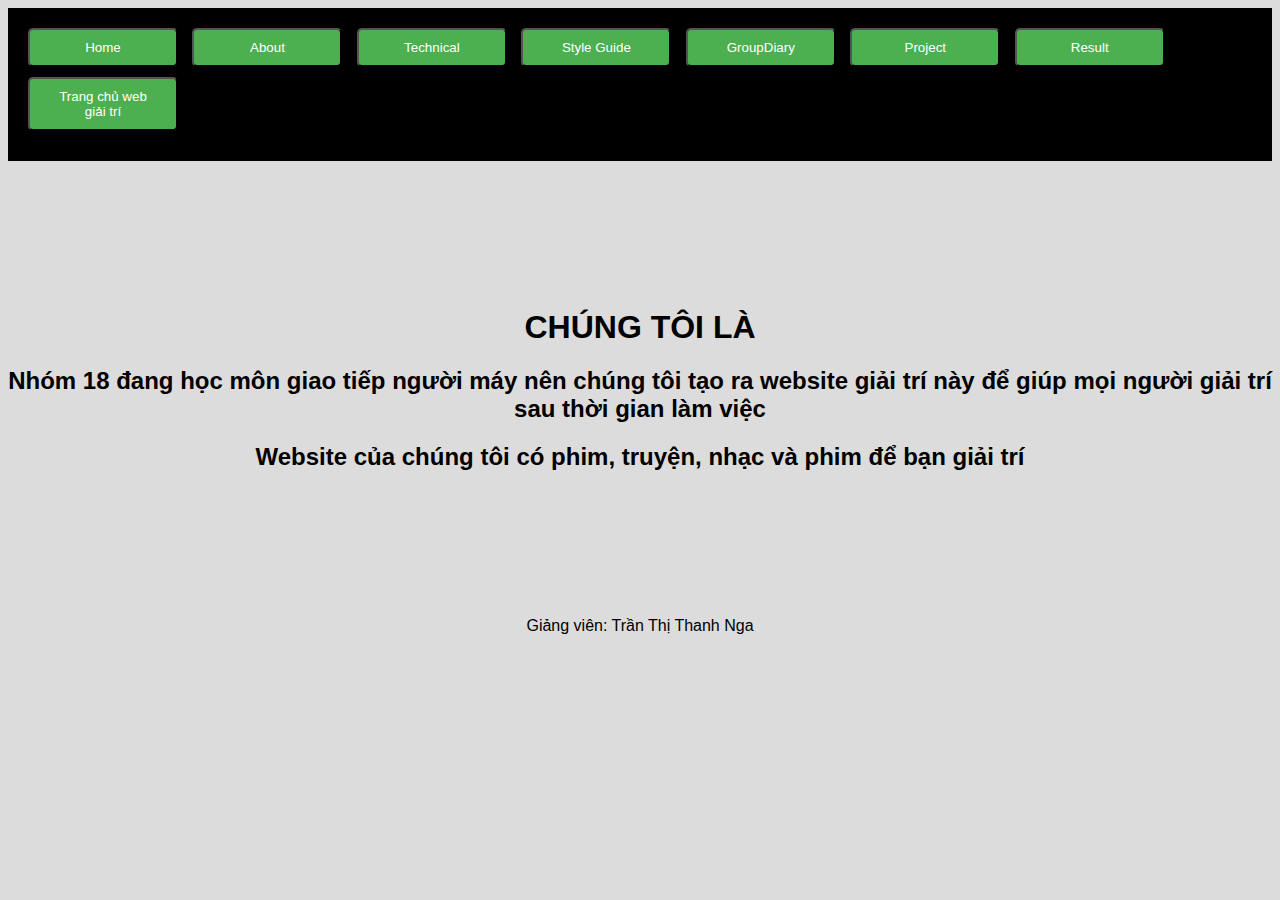
<file: home.html>
<!DOCTYPE html>
<html lang="en">
<head>
    <meta charset="UTF-8">
    <meta name="viewport" content="width=device-width, initial-scale=1.0">
    <title>Home</title>
    <link rel="stylesheet" href="home.css">
</head>
<body>
    <header>
        <div class="implementation-buttons">
            <button onclick="openLink('home.html')">Home</button>
            <button onclick="openLink('about.html')">About</button>
            
            <button onclick="openLink('technical.html')">Technical</button>
            <button onclick="openLink('StyleGuide.html')">Style Guide</button>
            <button onclick="openLink('groupDiary.html')">GroupDiary</button>
          
            <button onclick="openLink('project.html')">Project</button>
            <button onclick="openLink('result.html')">Result</button>
            <button onclick="openLink('index.html')">Trang chủ web giải trí </button>
    
        </div>
    </header>
    <div class="home">

        <h1>CHÚNG TÔI LÀ</h1>
        <h2>Nhóm 18 đang học môn giao tiếp người máy nên chúng tôi tạo ra website giải trí này để giúp mọi người giải trí sau thời gian làm việc </h2>
        <h2>Website của chúng tôi có phim, truyện, nhạc và phim để bạn giải trí</h2>

    </div>
    <footer class="foot"> Giảng viên: Trần Thị Thanh Nga</footer>
    <script>
    
        function openLink(link) {
            
            window.open(link, '_blank');
        }
        var scrollToTopBtn = document.getElementById("scrollToTopBtn");
  
    </script>
</body>
</html>
</file>
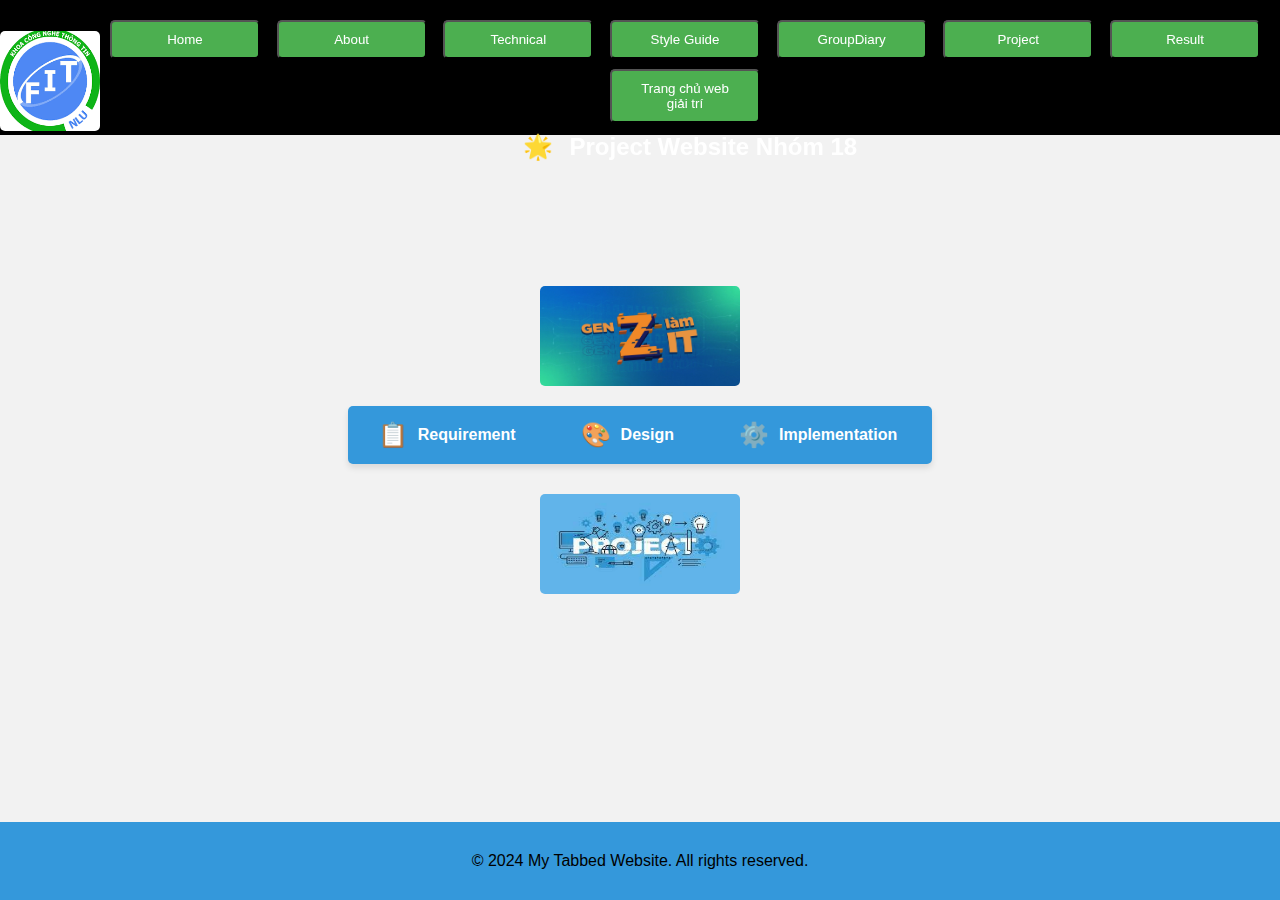
<file: project.html>
<!DOCTYPE html>
<html lang="en">

<head>
    <meta charset="UTF-8">
    <meta name="viewport" content="width=device-width, initial-scale=1.0">
    <title>Tab Example</title>
    <style>
        body {
            font-family: Arial, sans-serif;
            background-color: #f2f2f2;
            margin: 0;
            display: flex;
            flex-direction: column;
            align-items: center;
            justify-content: center;
            min-height: 100vh;
        }
        .branding {
    display: flex;
    flex-direction: row;
    align-items: center; 
    width: 100%;
    padding: 0px;
    box-sizing: border-box; 
    margin-bottom: 30px;
}

.branding img {
    max-width: 100px;
    border-radius: 5px;
    animation: fadeInLeft 1s ease-out;
}

.branding h1 {
    margin: 0;
    color: #fff;
    font-size: 24px;
    flex: 1; 
}


header {
    background-color: black;
    color: #fff;
    padding: 0px;
    text-align: center;
    border-radius: 5px 5px 0 0;
    width: 100%;
    position: fixed; 
    top: 0; 
    margin-top: 0px;
    height: 95px;
}

        .tabs {
            display: flex;
            list-style: none;
            padding: 0;
            margin: 0;
            background-color: #3498db;
            border-radius: 5px;
            box-shadow: 0 4px 6px rgba(0, 0, 0, 0.1);
            overflow: hidden;
            margin-bottom: 30px;
            position: relative;
        }

        .tab {
            cursor: pointer;
            padding: 15px 30px;
            color: #fff;
            border: none;
            border-radius: 5px 5px 0 0;
            margin-right: 5px;
            transition: background-color 0.3s, color 0.3s;
            font-size: 16px;
            font-weight: bold;
            display: flex;
            align-items: center;
            margin-bottom: 0px;
        }

        .tab:hover {
            background-color: #297fb8;
        }

        .tab-content {
            display: none;
            padding: 20px;
            border: 1px solid #ccc;
            border-radius: 0 0 5px 5px;
            background-color: #fff;
            box-shadow: 0 4px 6px rgba(0, 0, 0, 0.1);
            width: 100%;
            max-width: 600px;
            margin: 0 auto 20px;
            text-align: left;
            animation: fadeInUp 0.5s ease-out;
            margin-bottom: 200px;
        }

        .tab-content.active {
            display: block;
        }

        h2 {
            color: black;
            margin-bottom: 10px;
        }

        p {
            color: black;
            line-height: 1.6;
        }

        .design-download a,
        .implementation-buttons button {
            display: inline-block;
            margin-right: 10px;
            margin-bottom: 10px;
            padding: 10px 20px;
            background-color: #4CAF50;
            color: #fff;
            text-decoration: none;
            border-radius: 5px;
            transition: background-color 0.3s;
            cursor: pointer;
            text-align: center;
            width: 150px;
        }

        .design-download a:hover,
        .implementation-buttons button:hover {
            background-color: #297fb8;
            cursor: pointer;
        }

        footer {
            background-color: #3498db;
            color: #fff;
            padding: 10px;
            text-align: center;
            border-radius: 0 0 5px 5px;
            width: 100%;
            margin-top: 0px;
            position: fixed; 
    bottom: 0; 
        }

        img {
            width: 200px;
            height: 100px;
            border-radius: 5px;
            margin-bottom: 20px;
        }

        .icon {
            margin-right: 10px;
            font-size: 24px;
        }

      
        @keyframes fadeInUp {
            from {
                opacity: 0;
                transform: translateY(170px);
            }

            to {
                opacity: 1;
                transform: translateY(0);
            }
        }

        @keyframes fadeInLeft {
            from {
                opacity: 0;
                transform: translateX(-50px);
            }

            to {
                opacity: 1;
                transform: translateX(0);
            }
        }
        #designTab img {
    
    width: 300px;
    height: 400px;
    border-radius: 5px;
    margin-bottom: 20px;
}
#scrollToTopBtn {
    display: none;
    position: fixed;
    bottom: 20px;
    right: 20px;
    background-color: #3498db;
    color: #fff;
    border: none;
    padding: 10px 20px;
    border-radius: 5px;
    cursor: pointer;
    transition: background-color 0.3s;
}

#scrollToTopBtn:hover {
    background-color: #297fb8;
}
header {
            background-color: black;
            color: #fff;
            padding: 20px;
        }
    </style>
</head>

<body>
    
    <header>
        <div class="branding">
            
            <img src="image/it1.png" alt="Logo" >
            <h1>
                <div class="implementation-buttons">
                    <button onclick="openLink('home.html')">Home</button>
                    <button onclick="openLink('about.html')">About</button>
                    
                    <button onclick="openLink('technical.html')">Technical</button>
                    <button onclick="openLink('StyleGuide.html')">Style Guide</button>
                    <button onclick="openLink('groupDiary.html')">GroupDiary</button>
                  
                    <button onclick="openLink('project.html')">Project</button>
                    <button onclick="openLink('result.html')">Result</button>
                    <button onclick="openLink('index.html')">Trang chủ web giải trí </button>
            
                </div>
                <span class="icon">🌟</span>
                Project Website Nhóm 18
            </h1>
        </div>
       
          
        
    </header>
    
    <img src="image/it.jpg" alt="Kitten Image" >
    <ul class="tabs">
        <li class="tab" onclick="changeTab('requirement')">
            <span class="icon">📋</span>
            Requirement
        </li>
        <li class="tab" onclick="changeTab('design')">
            <span class="icon">🎨</span>
            Design
        </li>
        <li class="tab" onclick="changeTab('implementation')">
            <span class="icon">⚙️</span>
            Implementation
        </li>
    </ul>

    <div id="requirementTab" class="tab-content">
        <h2>Các chức năng chính của project</h2>
        <p>Chức năng About : Do Nguyễn Thành Phước đề xuất và thực hiện . Thời gian dự kiến bắt đầu và hoàn thành từ ngày 16 tháng 11 năm 2023 và kết thúc ngày 8 tháng 1 năm 2024</p>
        <p>Chức năng Home : Do Nguyễn Thành Phước đề xuất và thực hiện . Thời gian dự kiến bắt đầu và hoàn thành từ ngày 3 tháng 2 năm 2024 và kết thúc ngày 4 tháng 2 năm 2024 </p>
        <p>Chức năng Technical : Do Nguyễn Thị Mỹ Dung đề xuất và thực hiện . Thời gian dự kiến bắt đầu và hoàn thành từ ngày 3 tháng 2 năm 2024 và kết thúc ngày 4 tháng 2 năm 2024 </p>
        <p>Chức năng Movie : Do Nguyễn Thị Mỹ Dung và Võ Tấn Tài đề xuất và thực hiện(Trong đó Nguyễn Thị Mỹ Dung đảm nhận vai trò làm chức năng Css và bạn Võ Tấn Tài đảm nhận làm html và JavaScript) . Thời gian dự kiến bắt đầu và hoàn thành từ ngày 16 tháng 11 năm 2023 và kết thúc ngày 8 tháng 1 năm 2024 </p>
        <p>Chức năng Style Guide : Do Võ Tấn Tài đề xuất và thực hiện . Thời gian dự kiến bắt đầu và hoàn thành từ ngày 3 tháng 2 năm 2024 và kết thúc ngày 4 tháng 2 năm 2024 </p>
        <p>Chức năng Trang chủ Website Giải trí : Do Phan Xuân Lãnh đề xuất và thực hiện . Thời gian dự kiến bắt đầu và hoàn thành từ ngày 16 tháng 11 năm 2023 và kết thúc ngày 8 tháng 1 năm 2024 </p>
        
        <p>Chức năng GroupDiary : Do Phan Xuân Lãnh  đề xuất và thực hiện . Thời gian dự kiến bắt đầu và hoàn thành từ ngày 16 tháng 11 năm 2023 và kết thúc ngày 8 tháng 2 năm 2024 </p>
        <p>Chức năng Project : Do Phan Xuân Lãnh  đề xuất và thực hiện . Thời gian dự kiến bắt đầu và hoàn thành từ ngày 3 tháng 2 năm 2024 và kết thúc ngày 4 tháng 2 năm 2024 </p>
        <p>Chức năng Result : Do Phan Xuân Lãnh  đề xuất và thực hiện . Thời gian dự kiến bắt đầu và hoàn thành từ ngày 3 tháng 2 năm 2024 và kết thúc ngày 4 tháng 2 năm 2024 </p>
    
    </div>

    <div id="designTab" class="tab-content">
        <div class="design-download">
            <p>Những thiết kế mình tập hợp được của các bạn</p>
    
            <div class="design-item">
                <img src="image/22130142_Phan_Xuan_Lanh_trangchu_Webgiaitri.jpg" width="300px" height="400px" alt="Thiết kế Trang chủ website ">
                <a href="image/22130142_Phan_Xuan_Lanh_trangchu_Webgiaitri.jpg" onclick="downloadDesign('image/22130142_Phan_Xuan_Lanh_trangchu_Webgiaitri.jpg')">Tải Thiết kế Trang chủ website giải trí</a>
            </div>
    
            <div class="design-item">
                <img src="image/22130142_Phan_Xuan_Lanh_Project.jpg" width="200px" height="300px" alt="Thiết kế Dự án">
                <a href="image/22130142_Phan_Xuan_Lanh_Project.jpg" onclick="downloadDesign('image/22130142_Phan_Xuan_Lanh_Project.jpg')">Tải Thiết Project</a>
            </div>
    
            <div class="design-item">
                <img src="image/22130142_Phan_Xuan_Lanh_GroupDiary.jpg" width="250px" height="350px" alt="Thiết kế GroupDiary">
                <a href="image/22130142_Phan_Xuan_Lanh_GroupDiary.jpg" onclick="downloadDesign('image/22130142_Phan_Xuan_Lanh_GroupDiary.jpg')">Tải Thiết kế GroupDiary</a>
            </div>
            <div class="design-item">
                <img src="image/22130052_Bui_Thi_My_Dung_Technical.jpg" width="250px" height="350px" alt="Thiết kế Technical">
                <a href="image/22130052_Bui_Thi_My_Dung_Technical.jpg" onclick="downloadDesign('image/22130052_Bui_Thi_My_Dung_Technical.jpg')">Tải Thiết kế Technical</a>
            </div>
            <div class="design-item">
                <img src="image/22130223_Nguyen_Thanh_Phuoc_About.jpg" width="250px" height="350px" alt="Thiết kế About">
                <a href="image/22130223_Nguyen_Thanh_Phuoc_About.jpg" onclick="downloadDesign('image/22130223_Nguyen_Thanh_Phuoc_About.jpg')">Tải Thiết kế About</a>
            </div>
            <div class="design-item">
                <img src="image/22130142_Phan_Xuan_Lanh_Result.jpg" width="250px" height="350px" alt="Thiết kế ResuLt">
                <a href="image/22130142_Phan_Xuan_Lanh_Result.jpg" onclick="downloadDesign('image/22130142_Phan_Xuan_Lanh_Result.jpg')">Tải Thiết kế Result</a>
            </div>
            <a href="#" onclick="downloadAllDesigns()">Download All Designs</a>
        </div>
    </div>
    
    <div id="implementationTab" class="tab-content">
        <h2>Implementation Content</h2>
        <div class="implementation-buttons">
            <button onclick="openLink('home.html')">Home</button>
            <button onclick="openLink('about.html')">About</button>
            
            <button onclick="openLink('technical.html')">Technical</button>
            <button onclick="openLink('StyleGuide.html')">Style Guide</button>
            <button onclick="openLink('groupDiary.html')">GroupDiary</button>
          
            <button onclick="openLink('project.html')">Project</button>
            <button onclick="openLink('result.html')">Result</button>

        </div>
    </div>
    <img src="image/it2.jfif" alt="Kitten Image">
    <footer>
        <p>&copy; 2024 My Tabbed Website. All rights reserved.</p>
    </footer>
    <button id="scrollToTopBtn">Cuộn lên trên</button>
    <script>
        document.addEventListener('DOMContentLoaded', function () {
          
            document.querySelectorAll('.tab-content:not(#requirementTab)').forEach(function (tabContent) {
                tabContent.style.display = 'none';
            });
        });

        function changeTab(tabName) {
           
            document.querySelectorAll('.tab-content').forEach(function (tabContent) {
                tabContent.classList.remove('active');
                tabContent.style.display = 'none';
            });

            
            var activeTabContent = document.getElementById(tabName + 'Tab');
            activeTabContent.classList.add('active');
            activeTabContent.style.display = 'block';
        }

        function downloadDesign(filename) {
           
            alert('Downloading ' + filename);
        }

        function downloadAllDesigns() {
           
            alert('Downloading All Designs');
        }

        function openLink(link) {
            
            window.open(link, '_blank');
        }
        var scrollToTopBtn = document.getElementById("scrollToTopBtn");

     
    </script>
</body>

</html>
</file>
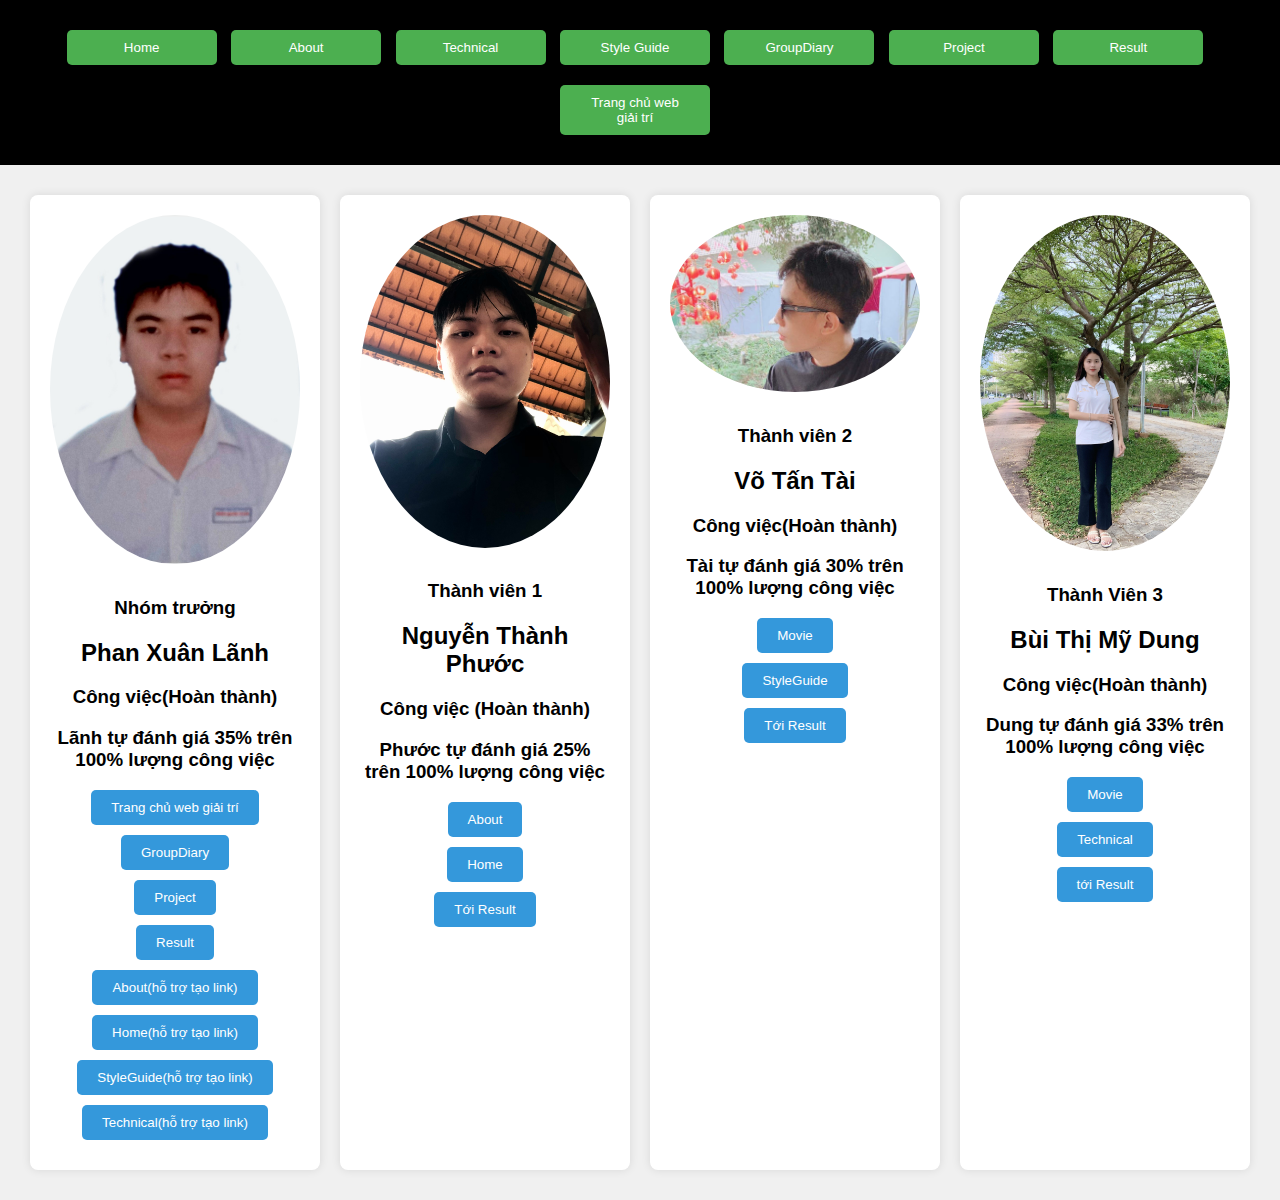
<file: result.html>
<!DOCTYPE html>
<html lang="en">

<head>
    <meta charset="UTF-8">
    <meta name="viewport" content="width=device-width, initial-scale=1.0">
    <title>Trang Result</title>
    <style>
        body {
            font-family: Arial, sans-serif;
            background-color: #f0f0f0;
            margin: 0;
            padding: 0;
            text-align: center;
        }

        header {
            background-color: black;
            color: #fff;
            padding: 20px;
        }

        main {
            padding: 20px;
            display: flex;
            justify-content: space-around;
        }

        .column {
            flex: 1;
            margin: 10px;
            padding: 20px;
            background-color: #fff;
            border-radius: 8px;
            box-shadow: 0 0 10px rgba(0, 0, 0, 0.1);
        }

        img {
            width: 100%;
            border-radius: 50%; 
            margin-bottom: 10px;
        }

        button {
            display: block;
            margin: 10px auto;
            padding: 10px 20px;
            background-color: #3498db;
            color: #fff;
            border: none;
            border-radius: 5px;
            cursor: pointer;
            transition: background-color 0.3s;
        }

        button:hover {
            background-color: #297fb8;
        }
        .implementation-buttons button {
            display: inline-block;
            margin-right: 10px;
            margin-bottom: 10px;
            padding: 10px 20px;
            background-color:   #4CAF50; 
 ;
            color: #fff;
            text-decoration: none;
            border-radius: 5px;
            transition: background-color 0.3s;
            cursor: pointer;
            text-align: center;
            width: 150px;
            
        }

        .design-download a:hover,
        .implementation-buttons button:hover {
            background-color: #297fb8;
            cursor: pointer;
        }
    </style>
</head>

<body>

    <header>
        <div class="implementation-buttons">
            <button onclick="openLink('home.html')">Home</button>
            <button onclick="openLink('about.html')">About</button>
            
            <button onclick="openLink('technical.html')">Technical</button>
            <button onclick="openLink('StyleGuide.html')">Style Guide</button>
            <button onclick="openLink('groupDiary.html')">GroupDiary</button>
          
            <button onclick="openLink('project.html')">Project</button>
            <button onclick="openLink('result.html')">Result</button>
            <button onclick="openLink('index.html')">Trang chủ web giải trí </button>
    
        </div>
    </header>

    <main>
        <div class="column">
            <img src="image/lanh.jpg" alt="Thành Viên 1">
            <h3>Nhóm trưởng</h3>
            <h2>Phan Xuân Lãnh </h2>
            <h3>Công việc(Hoàn thành) </h3>
            <h3>Lãnh tự đánh giá 35% trên 100% lượng công việc </h3>
            <button onclick="window.location.href = 'index.html';">Trang chủ web giải trí</button>
            <button onclick="window.location.href = 'groupDiary.html';">GroupDiary</button>
            <button onclick="window.location.href = 'project.html';">Project</button>
            <button onclick="window.location.href = 'result.html';">Result</button>
            
            
            <button onclick="window.location.href = 'about.html';">About(hỗ trợ tạo link)</button>
            <button onclick="window.location.href = 'home.html';">Home(hỗ trợ tạo link)</button>
            <button onclick="window.location.href = 'StyleGuide.html';">StyleGuide(hỗ trợ tạo link)</button>
            <button onclick="window.location.href = 'technical.html';">Technical(hỗ trợ tạo link)</button>
        </div>

        <div class="column">
            <img src="image/phuoc.jpg" alt="Thành Viên 2">
            <h3>Thành viên 1</h3>
            <h2>Nguyễn Thành Phước</h2>
            <h3>Công việc (Hoàn thành)</h3>
            <h3>Phước tự đánh giá 25% trên 100% lượng công việc </h3>
            <button onclick="window.location.href = 'about.html';">About</button>
            <button onclick="window.location.href = 'home.html';">Home</button>
            
            <button onclick="window.location.href = 'result3.html';"> Tới Result</button>
        </div>

        <div class="column">
            <img src="image/tai.jpg" alt="Thành Viên 3">
            <h3>Thành viên 2</h3>
            <h2>Võ Tấn Tài</h2>
            <h3>Công việc(Hoàn thành) </h3>
            <h3>Tài tự đánh giá 30% trên 100% lượng công việc </h3>
            <button onclick="window.location.href = 'movie.html';">Movie</button>
            <button onclick="window.location.href = 'StyleGuide.html';">StyleGuide</button>
            

            <button onclick="window.location.href = '.html';"> Tới Result</button>
        </div>

        <div class="column">
            <img src="image/dung.jpg" alt="Thành Viên 4">
            <h3>Thành Viên 3</h3>
            <h2>Bùi Thị Mỹ Dung</h2>
            <h3>Công việc(Hoàn thành) </h3>
            <h3>Dung tự đánh giá 33% trên 100% lượng công việc </h3>
            <button onclick="window.location.href = 'movie.html';">Movie</button>
            <button onclick="window.location.href = 'technical.html';">Technical</button>
            
            
            <button onclick="window.location.href = 'result1.html';"> tới Result</button>
        </div>
    </main>

    <script>
        function showResult(memberNumber) {
            
            alert('Xem kết quả của Thành Viên ' + memberNumber);
        }
       
    
    function openLink(link) {
        
        window.open(link, '_blank');
    }
    var scrollToTopBtn = document.getElementById("scrollToTopBtn");


    </script>

</body>

</html>
</file>
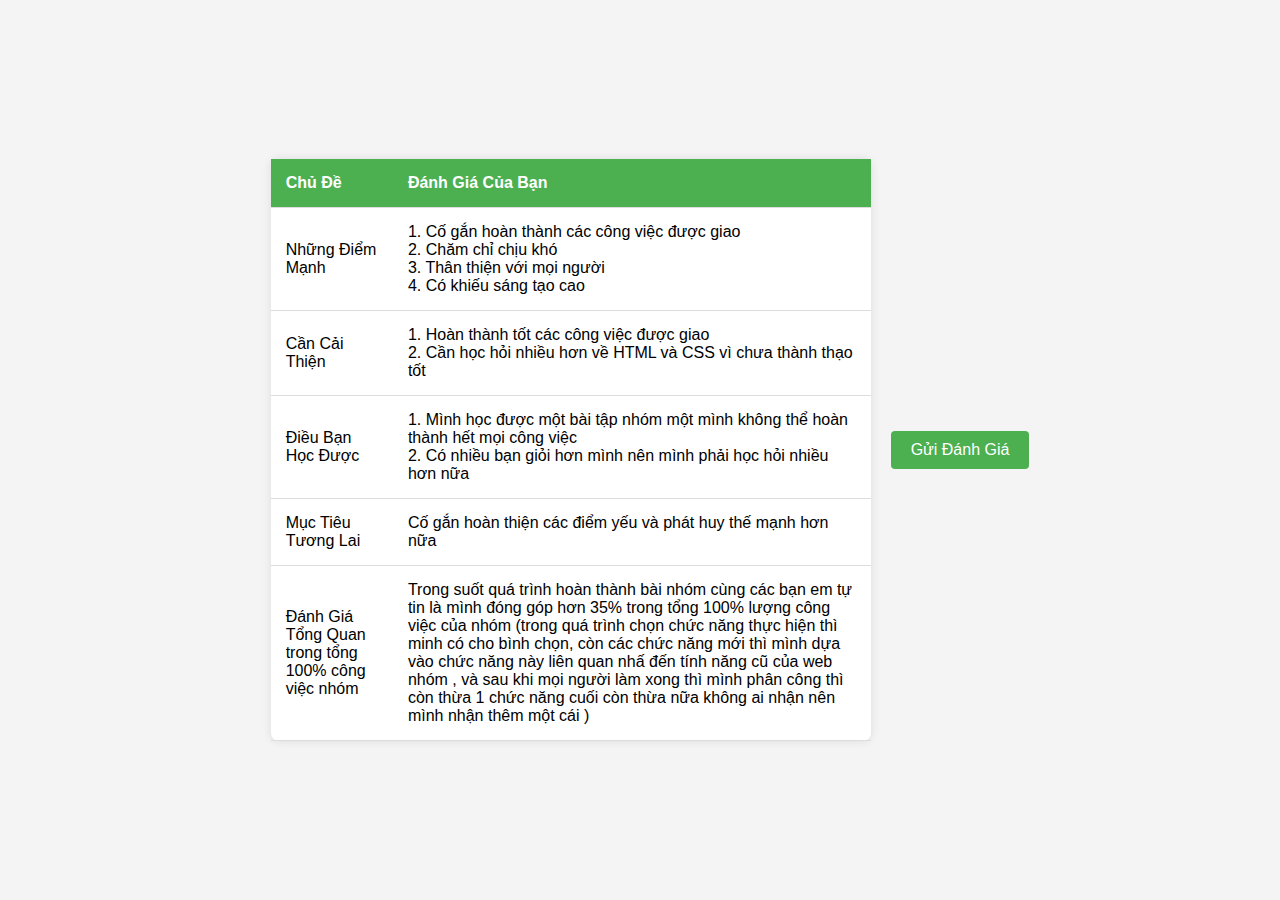
<file: result2.html>
<!DOCTYPE html>
<html lang="vi">

<head>
  <meta charset="UTF-8">
  <meta name="viewport" content="width=device-width, initial-scale=1.0">
  <title>Đánh Giá Bản Thân</title>
  <style>
    body {
      font-family: Arial, sans-serif;
      background-color: #f4f4f4;
      margin: 0;
      padding: 0;
      display: flex;
      align-items: center;
      justify-content: center;
      height: 100vh;
    }

    table {
      border-collapse: collapse;
      width: 80%;
      max-width: 600px;
      margin: 20px;
      background-color: #fff;
      box-shadow: 0 0 10px rgba(0, 0, 0, 0.1);
      border-radius: 8px;
    }

    th, td {
      padding: 15px;
      text-align: left;
      border-bottom: 1px solid #ddd;
    }

    th {
      background-color: #4caf50;
      color: white;
    }

    button {
      background-color: #4caf50;
      color: #fff;
      border: none;
      padding: 10px 20px;
      text-align: center;
      text-decoration: none;
      display: inline-block;
      font-size: 16px;
      margin: 10px 0;
      cursor: pointer;
      border-radius: 4px;
    }
  </style>
</head>

<body>

  <table>
    <thead>
      <tr>
        <th>Chủ Đề</th>
        <th>Đánh Giá Của Bạn</th>
      </tr>
    </thead>
    <tbody>
      <tr>
        <td>Những Điểm Mạnh</td>
        <td contenteditable="true" id="strengths" style="min-height: 100px;">
          1. Cố gắn hoàn thành các công việc được giao <br>
          2. Chăm chỉ chịu khó <br>
          3. Thân thiện với mọi người <br>
          4. Có khiếu sáng tạo cao
        </td>
      </tr>
      <tr>
        <td>Cần Cải Thiện</td>
        <td contenteditable="true" id="improvements" style="min-height: 100px;">
          1. Hoàn thành tốt các công việc được giao <br>
          2. Cần học hỏi nhiều hơn về HTML và CSS vì chưa thành thạo tốt
        </td>
      </tr>
      <tr>
        <td>Điều Bạn Học Được</td>
        <td contenteditable="true" id="learnings" style="min-height: 100px;">
          1. Mình học được một bài tập nhóm một mình không thể hoàn thành hết mọi công việc <br>
          2. Có nhiều bạn giỏi hơn mình nên mình phải học hỏi nhiều hơn nữa
        </td>
      </tr>
      <tr>
        <td>Mục Tiêu Tương Lai</td>
        <td contenteditable="true" id="goals" style="min-height: 100px;">
          Cố gắn hoàn thiện các điểm yếu và phát huy thế mạnh hơn nữa
        </td>
      </tr>
      <tr>
        <td>Đánh Giá Tổng Quan trong tổng 100% công việc nhóm</td>
        <td contenteditable="true" id="overall" style="min-height: 100px;">
          Trong suốt quá trình hoàn thành bài nhóm cùng các bạn em tự tin là mình đóng góp hơn 35% trong tổng 100% lượng công việc của nhóm
          (trong quá trình chọn chức năng thực hiện thì minh có cho bình chọn, còn các chức  năng mới thì mình dựa vào chức năng này liên quan nhấ đến tính năng cũ của web nhóm 
          , và sau khi mọi người làm xong thì mình phân công thì còn thừa 1 chức năng  cuối còn thừa nữa không ai nhận nên mình nhận thêm một cái )
        </td>
      </tr>
    </tbody>
  </table>

  <button onclick="submitEvaluation()">Gửi Đánh Giá</button>

  <script>
    function submitEvaluation() {
      var strengths = document.getElementById("strengths").innerText;
      var improvements = document.getElementById("improvements").innerText;
      var learnings = document.getElementById("learnings").innerText;
      var goals = document.getElementById("goals").innerText;
      var overall = document.getElementById("overall").innerText;

      
      alert(
        "Đánh giá của bạn:\n\n1. Những Điểm Mạnh:\n" + strengths +
        "\n\n2. Cần Cải Thiện:\n" + improvements +
        "\n\n3. Điều Bạn Học Được:\n" + learnings +
        "\n\n4. Mục Tiêu Tương Lai:\n" + goals +
        "\n\n5. Đánh Giá Tổng Quan:\n" + overall
      );
    }
  </script>

</body>

</html>
</file>
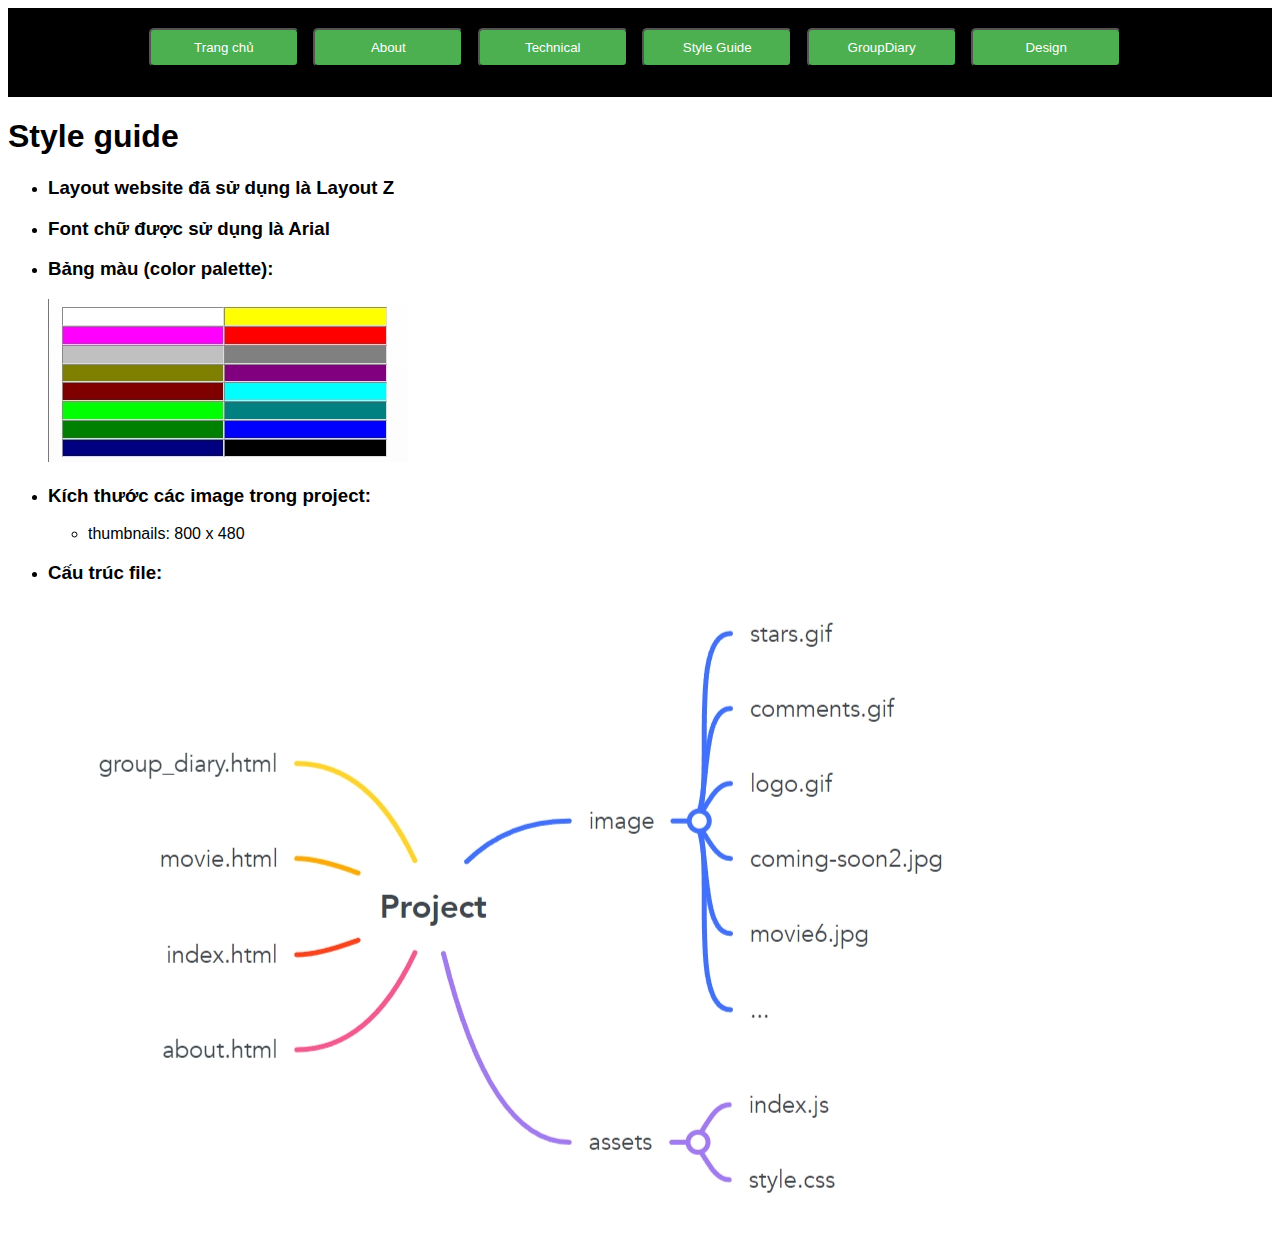
<file: StyleGuide.html>
<!DOCTYPE html>
<html lang="en">
  <head>
    <meta charset="UTF-8" />
    <meta name="viewport" content="width=device-width, initial-scale=1.0" />
    <title>Document</title>
    <style>
      html {
        font-family: Arial,  sans-serif;
      }
      .implementation-buttons button {
            display: inline-block;
            margin-right: 10px;
            margin-bottom: 10px;
            padding: 10px 20px;
            background-color: #4CAF50;
            color: #fff;
            text-decoration: none;
            border-radius: 5px;
            transition: background-color 0.3s;
            cursor: pointer;
            text-align: center;
        width: 150px;
        }

        .design-download a:hover,
        .implementation-buttons button:hover {
            background-color: #297fb8;
            cursor: pointer;
        }
        header {
    background-color: black;
    color: #fff;
    padding: 20px;
          justify-content: center; 
  align-items: center;
          display: flex;
}
    </style>
  </head>
  <body>
    <header>
      <div class="implementation-buttons">
           
        
        <button onclick="openLink('index.html')">Trang chủ  </button>
          <button onclick="openLink('about.html')">About</button>
          
          <button onclick="openLink('technical.html')">Technical</button>
          <button onclick="openLink('StyleGuide.html')">Style Guide</button>
          <button onclick="openLink('groupDiary.html')">GroupDiary</button>
        <button onclick="openLink('design.html')">Design</button>
         
       
        
  
      </div>
  </header>
    <div class="container">
      <h1>Style guide</h1>
      <ul>
        <li>
          <h3>Layout website đã sử dụng là Layout Z</h3>
        </li>
        <li>
          <h3>Font chữ được sử dụng là Arial</h3>
        </li>
        <li>
          <h3>Bảng màu (color palette):</h3>
          <img src="./palette.png" alt="palette" />
        </li>
        <li>
          <h3>Kích thước các image trong project:</h3>
          <ul>
            <li>thumbnails: 800 x 480</li>
          </ul>
        </li>
        <li>
          <h3>Cấu trúc file:</h3>
          <img src="./treefile.png" alt="tree files" />
        </li>
      </ul>
    </div>
  </body>
  <script>
    
      function openLink(link) {
          
          window.open(link, '_blank');
      }
      var scrollToTopBtn = document.getElementById("scrollToTopBtn");

  </script>
</html>
</file>
<file: home.css>
.home{
    text-align: center;
    padding-top: 10%;

}
.foot{
    text-align: center;
    padding-top: 10%;
}
body{
    background-color:#dcdcdc;
    font-family: Arial, sans-serif;
}
.implementation-buttons button {
    display: inline-block;
    margin-right: 10px;
    margin-bottom: 10px;
    padding: 10px 20px;
    background-color:#4CAF50 ;
    color: #fff;
    text-decoration: none;
    border-radius: 5px;
    transition: background-color 0.3s;
    cursor: pointer;
    text-align: center;
    width: 150px;
}
header {
    background-color: black;
    color: #fff;
    padding: 20px;
}
.design-download a:hover,
.implementation-buttons button:hover {
    background-color: #297fb8;
    cursor: pointer;
}
</file>
